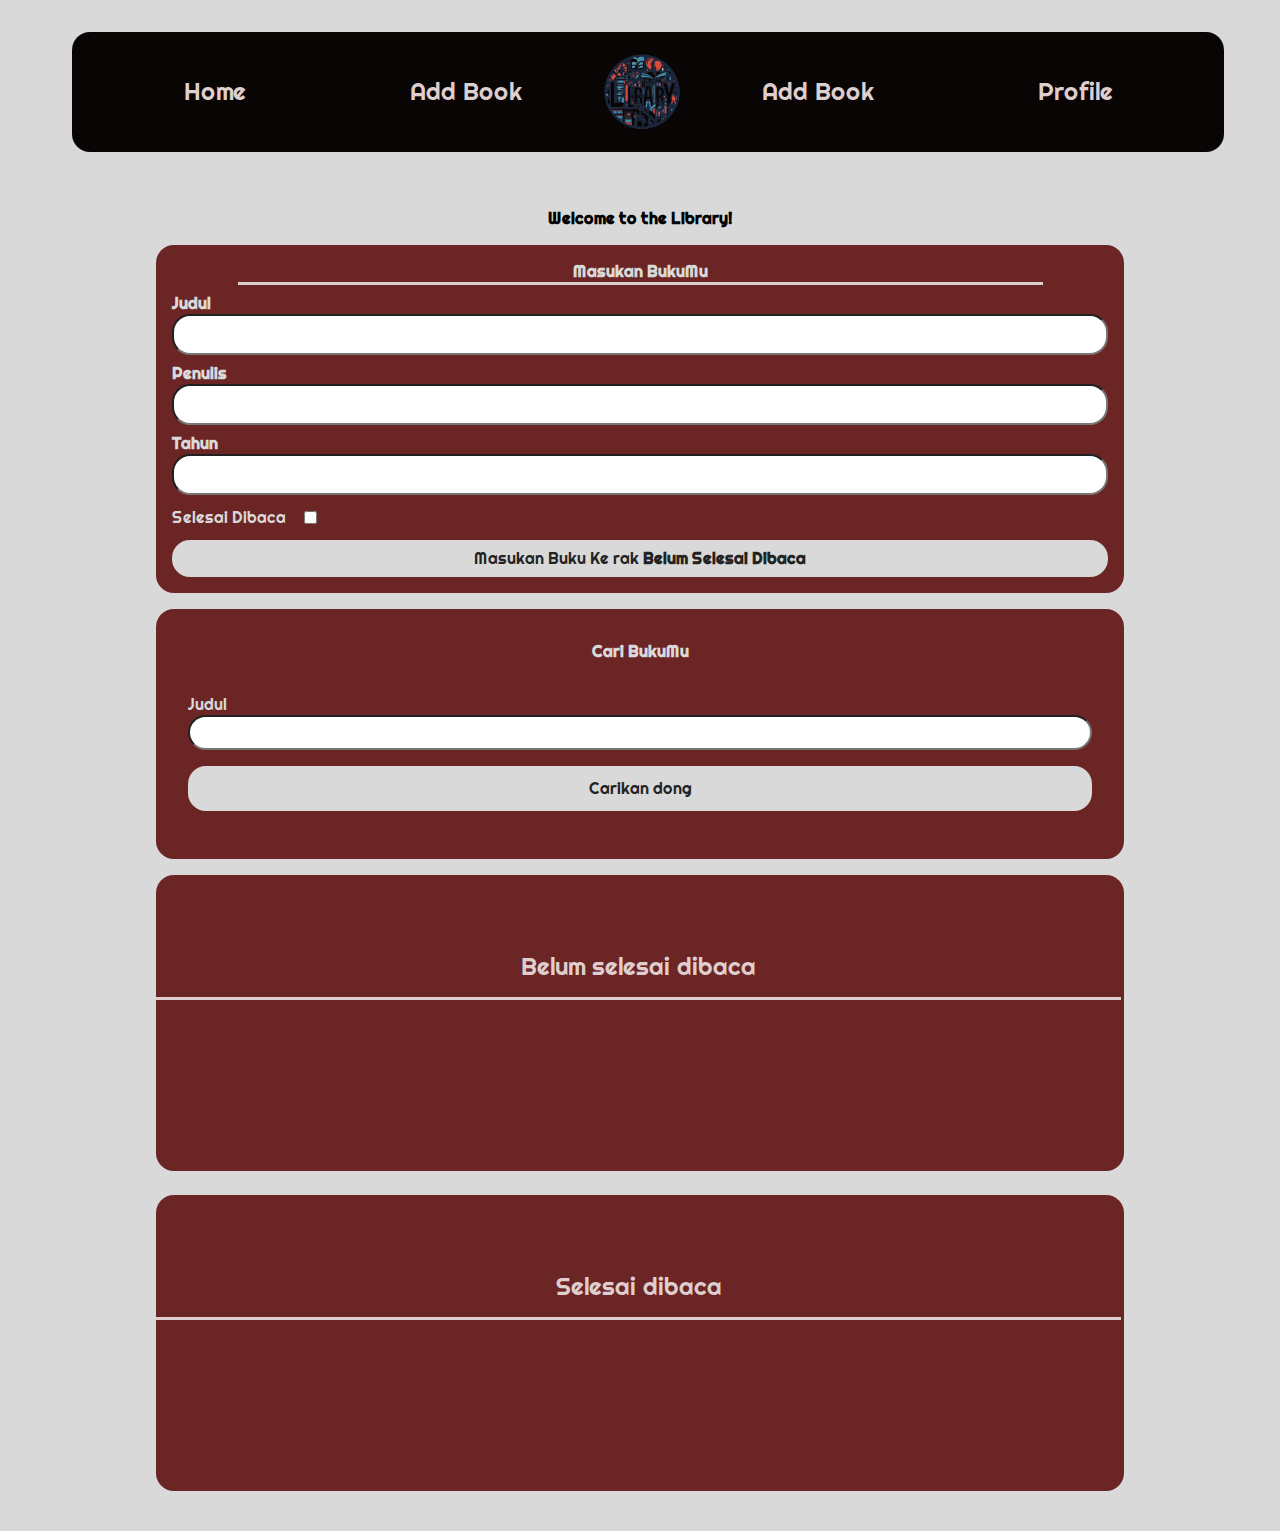
<file: bookshelf/index.html>
<!DOCTYPE html>
<html lang="en">
<head>
    <meta charset="UTF-8">
    <meta name="viewport" content="width=device-width, initial-scale=1.0">
    <title>Library</title>
    <link href='https://unpkg.com/boxicons@2.1.4/css/boxicons.min.css' rel='stylesheet'>
    <link rel="stylesheet" href="assets/css/style.css">
</head>
<body>
    <!-- Nav Header -->
    <header>
        <!-- navbar -->
        <nav>
            <ul>
                <li>Home</li>
                <li>Add Book</li>
            </ul>
            <img src="assets/_abc0de15-30fb-480a-bec6-99eac42022e5-removebg-preview.png" alt="" class="headerImage">
            <ul>
                <li>Add Book</li>
                <li>Profile</li>
            </ul>
        </nav>
    </header>
    <!-- Main -->
    <main>
        <section class="container">
            <h2>Welcome to the Library!</h2>
        </section>
        <!-- input section -->
        <section class="input_section">
            <h2>Masukan BukuMu</h2>
            <form action="" id="inputBook">
                <div class="input">
                    <label for="inputBookTitle">Judul</label>
                    <input type="text" name="" id="inputBookTitle" >
                </div>
                <div class="input">
                    <label for="inputBookAuthor">Penulis</label>
                    <input type="text" name="" id="inputBookAuthor" >
                </div>
                <div class="input">
                    <label for="inputBookYear">Tahun</label>
                    <input type="number" name="" id="inputBookYear" >
                </div>
                <div class="input_inline">
                    <label for="inputBookIsComplete">Selesai Dibaca</label>
                    <input type="checkbox" name="" id="inputBookIsComplete">
                </div>
                <button type="submit" id="bookSubmit">Masukan Buku Ke rak <span>Belum Selesai Dibaca</span></button>
            </form>
        </section>
        <!-- Search Section -->
        <section class="search_section">
            <h2>Cari BukuMu</h2>
            <form action="" id="searchBook">
                <label for="searchBookTitle">Judul</label>
                <input type="text" id="searchBookTitle">
                <button type="submit" id="searchSubmit">Carikan dong</button>
            </form>
        </section>
        <!-- Shelf -->
      <section class="book_shelf">
        <h2>Belum selesai dibaca</h2>

        <div id="incompleteBookshelfList" class="book_list">
               <!-- <article class="book_item"> -->
                 <!-- <h3>Book Title</h3> -->
                 <!-- <p>Penulis: John Doe</p> -->
                 <!-- <p>Tahun: 2002</p> -->
            
                 <!-- <div class="action"> -->
                   <!-- <button class="green">Selesai dibaca</button> -->
                   <!-- <button class="red">Hapus buku</button> -->
             <!--     </div> -->
               <!-- </article> -->
        </div>
      </section>

      <section class="book_shelf">
        <h2>Selesai dibaca</h2>

        <div id="completeBookshelfList" class="book_list">
          <!--      <article class="book_item">-->
          <!--        <h3>Book Title</h3>-->
          <!--        <p>Penulis: John Doe</p>-->
          <!--        <p>Tahun: 2002</p>-->
          <!--        -->
          <!--        <div class="action">-->
          <!--          <button class="green">Belum selesai di Baca</button>-->
          <!--          <button class="red">Hapus buku</button>-->
          <!--        </div>-->
          <!--      </article>-->
        </div>
      </section>
        </div>
    </main>
    <script src="assets/js/main.js"></script>
</body>
</html>
</file>
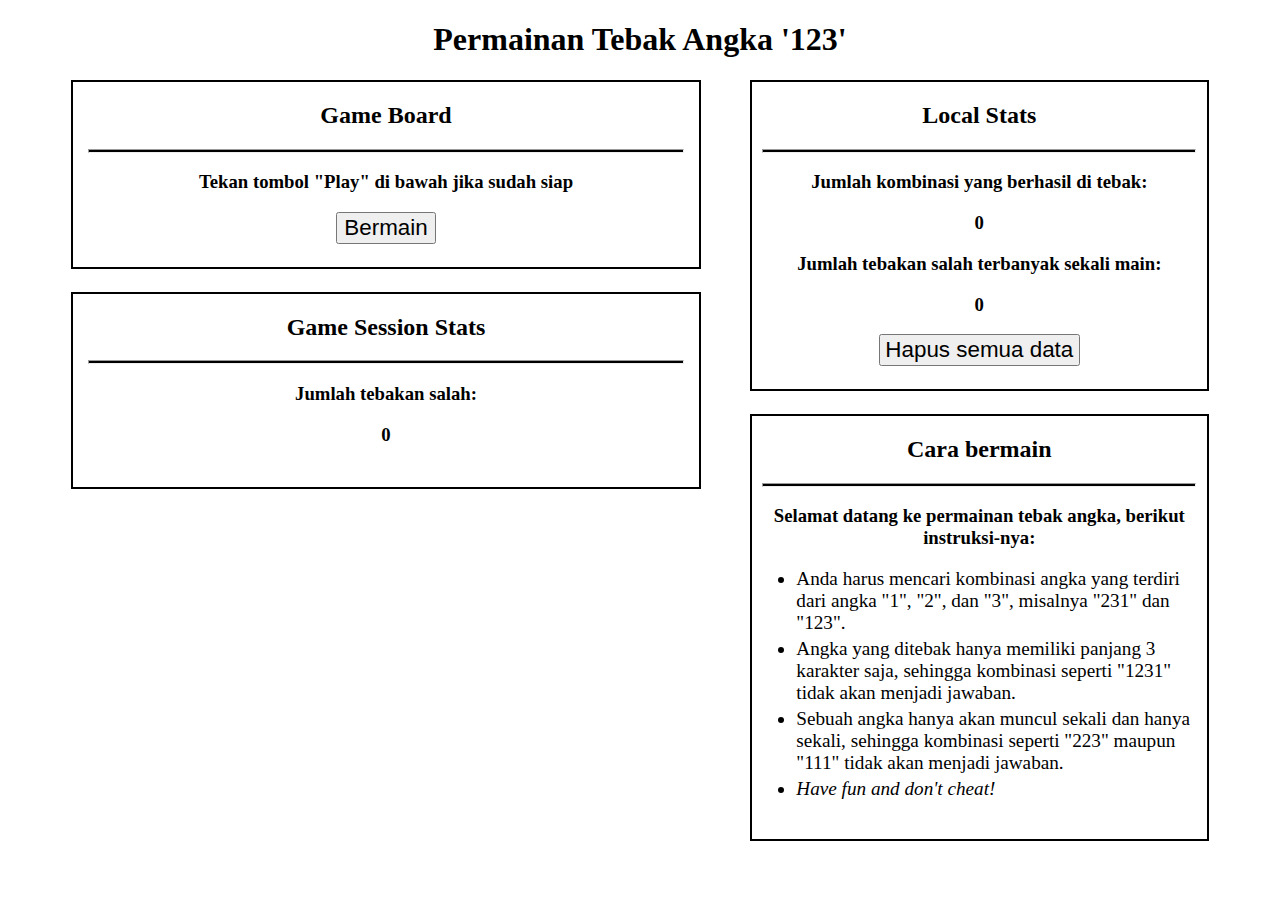
<file: gametebakangka/index.html>
<!DOCTYPE html>
<html>
<head>
  <title>Web Storage Game</title>
  <style>
    hr {
      height: 2px;
      color: black;
      background-color: black;
      width: 95%;
    }
    
    li {
      margin-top: 1%;
      margin-bottom: 1%;
      font-size: 120%;
    }
    
    .contents {
      margin-left: 5%;
      margin-right: 5%;
    }
    
    .child-content {
      border: 2px solid black;
      padding-bottom: 2%;
      margin-bottom: 1%;
    }
    
    .button {
      padding-left: 1%;
      padding-right: 1%;
      font-size: 140%;
    }
    
    .answer-button {
      margin-left: 2%;
      margin-right: 2%;
      padding: 2%;
      font-size: 140%;
      width: 12%;
    }
    
    #total-stats {
      float: right;
      width: 40%;
      height: 50%;
    }
    
    #gameboard {
      float: left;
      width: 55%;
      height: 40%;
    }
    
    #session-stats {
      float: left;
      margin-top: 1%;
      width: 55%;
    }
    
    #instructions {
      float: right;
      margin-top: 1%;
      width: 40%;
    }
    
    #instructions-list {
      margin-left: 1%;
      margin-right: 1%;
    }
  </style>
</head>
<body>
<h1 align="center">Permainan Tebak Angka '123'</h1>
<div class="contents">
  <div class="child-content" id="total-stats" align="center">
    <h2>Local Stats</h2>
    <hr>
    <div id="all-local-stats">
      <div class="local-stat-item">
        <h3>Jumlah kombinasi yang berhasil di tebak:</h3>
        <h3 id="local-total-victory-field"></h3>
      </div>
      <div class="local-stat-item">
        <h3>Jumlah tebakan salah terbanyak sekali main:</h3>
        <h3 id="local-maximum-attempt-field"></h3>
      </div>
      <button class="button" id="destroy-data-button">Hapus semua data</button>
    </div>
  </div>
  
  <div class="child-content" id="gameboard" align="center">
    <h2>Game Board</h2>
    <hr>
    <div id="before-game-display">
      <h3>Tekan tombol "Play" di bawah jika sudah siap</h3>
      <button class="button" id="play-button">Bermain</button>
    </div>
    <div id="during-game-display" hidden>
      <h3>Silahkan menebak angka!</h3>
      <h3>Jawaban Anda:</h3>
      <h1>"<u><span id="session-user-answer-field"></span></u>"</h1>
      <button class="answer-button" id="answer-1-button">1</button>
      <button class="answer-button" id="answer-2-button">2</button>
      <button class="answer-button" id="answer-3-button">3</button>
      <h3>"<span id="session-user-wrong-answer-field"></span>" bukanlah jawabannya...</h3><br><br>
    </div>
    <div id="after-game-display" hidden>
      <h3>Selamat tebakan Anda benar!</h3>
      <h3>Jawabannya adalah: </h3>
      <h1>"<span id="session-true-answer-field"></span>"</h1>
      <h3><i></i>Refresh halaman ini untuk mencoba lagi</h3>
    </div>
  </div>
  
  <div class="child-content" id="session-stats" align="center">
    <h2>Game Session Stats</h2>
    <hr>
    <div id="all-session-stats">
      <div class="session-stat-item">
        <h3>Jumlah tebakan salah:</h3>
        <h3 id="session-user-attempts-amount-field"></h3>
      </div>
    </div>
  </div>
  
  <div class="child-content" id="instructions">
    <h2 align="center">Cara bermain</h2>
    <hr>
    <h3 align="center">Selamat datang ke permainan tebak angka, berikut instruksi-nya:</h3>
    <ul id="instructions-list" align="left">
      <li>Anda harus mencari kombinasi angka yang terdiri dari angka "1", "2", dan "3",
        misalnya "231" dan "123".
      </li>
      <li>Angka yang ditebak hanya memiliki panjang 3 karakter saja,
        sehingga kombinasi seperti "1231" tidak akan menjadi jawaban.
      </li>
      <li>Sebuah angka hanya akan muncul sekali dan hanya sekali,
        sehingga kombinasi seperti "223" maupun "111" tidak akan menjadi jawaban.
      </li>
      <li><i>Have fun and don't cheat!</i></li>
    </ul>
  </div>
</div>
<script>
  //inisialiasi variabel untuk menampung elemen dokumen
  const localTotalVictoryField = document.getElementById('local-total-victory-field');
  const localMaximumAttemptField = document.getElementById('local-maximum-attempt-field');
  const destroyDataButton = document.getElementById('destroy-data-button');
  const playButton = document.getElementById('play-button');
  const beforeGameDisplay = document.getElementById('before-game-display');
  const duringGameDisplay = document.getElementById('during-game-display');
  const afterGameDisplay = document.getElementById('after-game-display');
  const answerButton1 = document.getElementById('answer-1-button');
  const answerButton2 = document.getElementById('answer-2-button');
  const answerButton3 = document.getElementById('answer-3-button');
  const sessionUserAnswerField = document.getElementById('session-user-answer-field');
  const sessionUserWrongAnswerField = document.getElementById('session-user-wrong-answer-field');
  const sessionTrueAnswerField = document.getElementById('session-true-answer-field');
  const sessionUserAttemptsField = document.getElementById('session-user-attempts-amount-field');
  
  //inisialisasi fungsi untuk menghasilkan jawaban permainan
  function getAnswer() {
    let answer = '123'.split('');
    for (let i = 0; i < answer.length; i++) {
      let j = Math.floor(Math.random() * (i + 1));
      let tmp = answer[i];
      answer[i] = answer[j];
      answer[j] = tmp;
    }
    return answer.join('');
  }
  
  //inisialiasi key untuk session storage
  const sessionAnswerKey = 'SESSION_ANSWER';
  const sessionUserAttemptsKey = 'SESSION_USER_ATTEMPTS';
  
  //inisialisasi key untuk local storage
  const localTotalVictoryKey = 'LOCAL_TOTAL_VICTORIES_PLAYED';
  const localMaximumAttemptsKey = 'LOCAL_MAXIMUM_ATTEMPTS';
  
  window.addEventListener("load", function () {
    if (typeof (Storage) !== "undefined") {
      // inisiliasi semua item web storage yang kita akan gunakan jika belum ada
      if (sessionStorage.getItem(sessionAnswerKey) === null) {
        sessionStorage.setItem(sessionAnswerKey, '');
      }
      if (sessionStorage.getItem(sessionUserAttemptsKey) === null) {
        sessionStorage.setItem(sessionUserAttemptsKey, 0);
      }
      if (localStorage.getItem(localTotalVictoryKey) === null) {
        localStorage.setItem(localTotalVictoryKey, 0);
      }
      if (localStorage.getItem(localMaximumAttemptsKey) === null) {
        localStorage.setItem(localMaximumAttemptsKey, 0);
      }
    } else {
      alert('Browser yang Anda gunakan tidak mendukung Web Storage');
    }
    // inisialiasi semua nilai field pada dokumen yang menggunakan nilai dari web storage
    sessionUserAttemptsField.innerText = sessionStorage.getItem(sessionUserAttemptsKey);
    localTotalVictoryField.innerText = localStorage.getItem(localTotalVictoryKey);
    localMaximumAttemptField.innerText = localStorage.getItem(localMaximumAttemptsKey);
  });
  
  playButton.addEventListener('click', function () {
    sessionStorage.setItem(sessionAnswerKey, getAnswer());
    beforeGameDisplay.setAttribute('hidden', true);
    duringGameDisplay.removeAttribute('hidden');
  });
  
  answerButton1.addEventListener('click', function () {
    sessionUserAnswerField.innerText += '1';
    if (sessionUserAnswerField.innerText.length == 3) {
      checkAnswer(sessionUserAnswerField.innerText);
    }
  });
  
  answerButton2.addEventListener('click', function () {
    sessionUserAnswerField.innerText += '2';
    if (sessionUserAnswerField.innerText.length == 3) {
      checkAnswer(sessionUserAnswerField.innerText);
    }
  });
  
  answerButton3.addEventListener('click', function () {
    sessionUserAnswerField.innerText += '3';
    if (sessionUserAnswerField.innerText.length == 3) {
      checkAnswer(sessionUserAnswerField.innerText);
    }
  });
  
  function checkAnswer(userGuess) {
    const answer = sessionStorage.getItem(sessionAnswerKey);
    if (userGuess == answer) {
      duringGameDisplay.setAttribute('hidden', true);
      afterGameDisplay.removeAttribute('hidden');
      sessionTrueAnswerField.innerText = answer;
      updateScore();
    } else {
      const previousAttemptAmount = parseInt(sessionStorage.getItem(sessionUserAttemptsKey));
      sessionStorage.setItem(sessionUserAttemptsKey, previousAttemptAmount + 1);
      sessionUserAttemptsField.innerText = sessionStorage.getItem(sessionUserAttemptsKey);
      sessionUserAnswerField.innerText = '';
      sessionUserWrongAnswerField.innerText = userGuess;
    }
  }
  
  function updateScore() {
    const sessionAttemptsValue = parseInt(sessionStorage.getItem(sessionUserAttemptsKey));
    const localAttemptsValue = parseInt(localStorage.getItem(localMaximumAttemptsKey));
    if (sessionAttemptsValue > localAttemptsValue) {
      localStorage.setItem(localMaximumAttemptsKey, sessionAttemptsValue);
      localMaximumAttemptField.innerText = sessionAttemptsValue;
    }
    const previousTotalVictoryAmount = parseInt(localStorage.getItem(localTotalVictoryKey));
    localStorage.setItem(localTotalVictoryKey, previousTotalVictoryAmount + 1);
    localTotalVictoryField.innerText = localStorage.getItem(localTotalVictoryKey);
  }
  
  window.addEventListener('beforeunload', function () {
    sessionUserAnswerField.innerText = '';
    sessionUserWrongAnswerField.innerText = '';
    sessionStorage.setItem(sessionUserAttemptsKey, 0);
    sessionUserAttemptsField.innerText = sessionStorage.getItem(sessionUserAttemptsKey);
  });
  
  destroyDataButton.addEventListener('click', function () {
    sessionStorage.removeItem(sessionAnswerKey);
    sessionStorage.removeItem(sessionUserAttemptsKey);
    localStorage.removeItem(localTotalVictoryKey);
    localStorage.removeItem(localMaximumAttemptsKey);
    alert('Mohon me-refresh halaman ini kembali');
  });
</script>
</body>
</html>
</file>
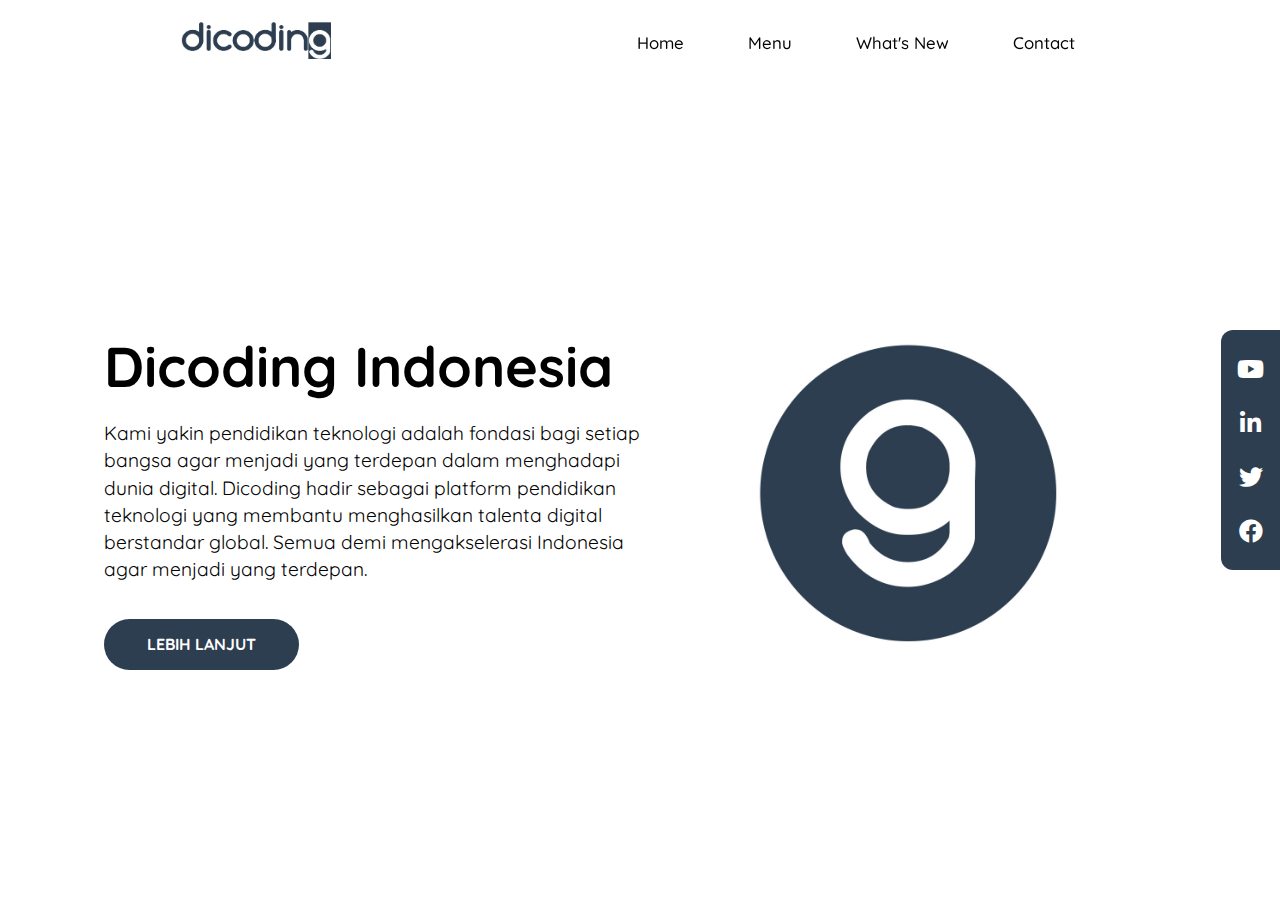
<file: projectAkhirPendalamanHtmlCss/index.html>
<!DOCTYPE html>
<html lang="en">
<head>
    <meta charset="UTF-8">
    <meta name="viewport" content="width=device-width, initial-scale=1.0">
    <title>Dicoding Page</title>
    <link rel="stylesheet" href="css/app.css">
     <!-- Font Awesome 5.15.4 -->
  <link rel="stylesheet" href="https://cdnjs.cloudflare.com/ajax/libs/font-awesome/5.15.4/css/all.min.css" integrity="sha512-1ycn6IcaQQ40/MKBW2W4Rhis/DbILU74C1vSrLJxCq57o941Ym01SwNsOMqvEBFlcgUa6xLiPY/NS5R+E6ztJQ==" crossorigin="anonymous" referrerpolicy="no-referrer"/>
</head>
<body>
    <header class="navbar-container">
        <div class="logo">
            <img src="img/dicoding-header-logo.png" alt="">
        </div>
        <nav class="nav-link">
            <ul>
                <li><a href="#">Home</a></li>
                <li><a href="#">Menu</a></li>
                <li><a href="#">What's New</a></li>
                <li><a href="#">Contact</a></li>
            </ul>
        </nav>
    </header>
    <!-- Main Content -->
    <main>
        <div class="content">
            <div class="content-desc">
                <h1 class="title">Dicoding Indonesia</h1>
                <p>Kami yakin pendidikan teknologi adalah fondasi bagi setiap bangsa agar menjadi yang terdepan dalam menghadapi dunia digital. Dicoding hadir sebagai platform pendidikan teknologi yang membantu menghasilkan talenta digital berstandar global. Semua demi mengakselerasi Indonesia agar menjadi yang terdepan.</p>
                <button>Lebih lanjut</button>
            </div>
            <div class="content-img">
                <img src="img/circle-g.jpg" alt="">
            </div>
        </div>
        <!-- sidebar sosmed -->
        <aside>
            <div class="social-media">
                <ul class>
                    <li><a href="#"><i class="fab fa-youtube"></i></a></li>
                    <li><a href="#"><i class="fab fa-linkedin-in"></i></a></li>
                    <li><a href="#"><i class="fab fa-twitter"></i></a></li>
                    <li><a href="#"><i class="fab fa-facebook"></i></a></li>
                </ul>
            </div>
        </aside>
    </main>
</body>
</html>
</file>
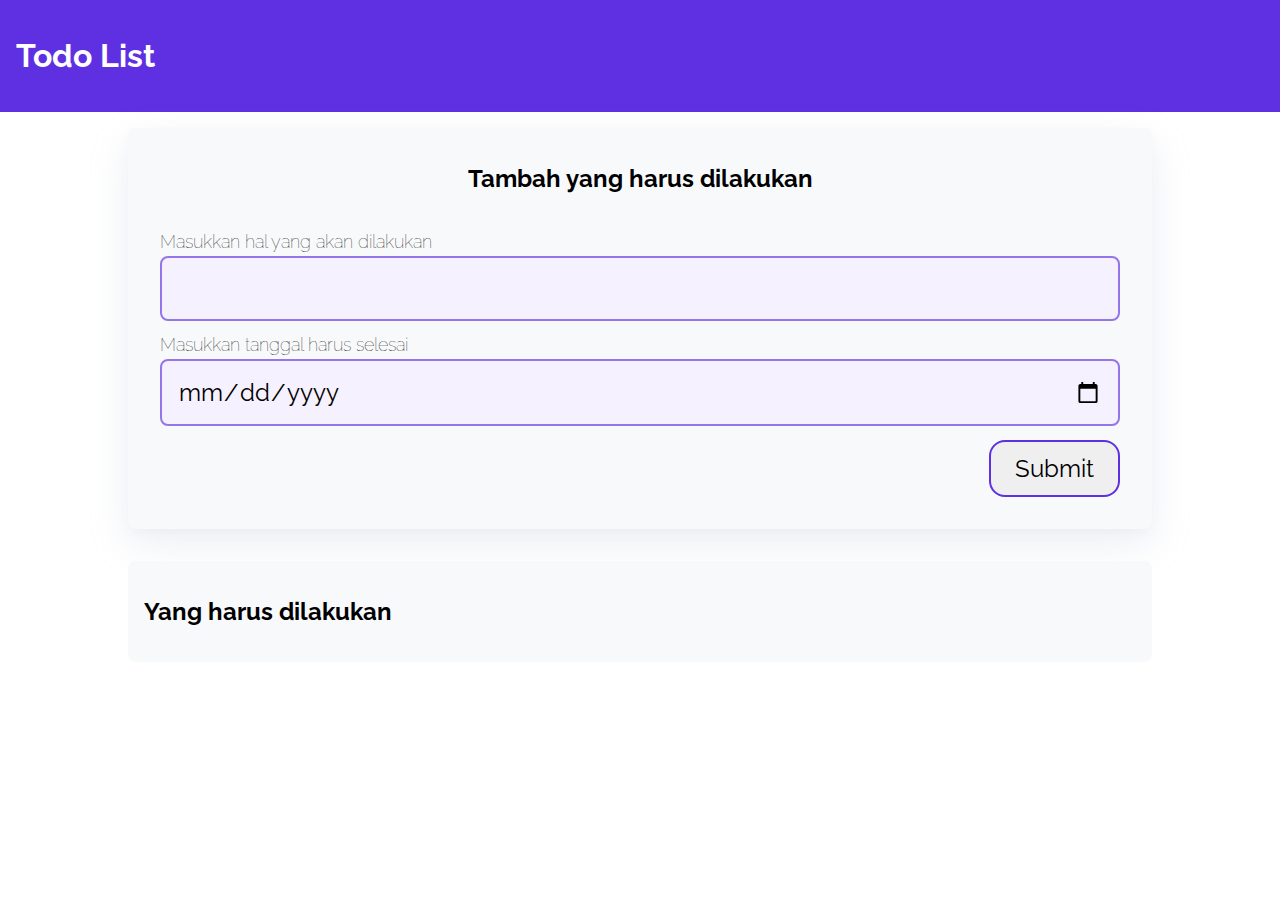
<file: todoapps/index.html>
<!DOCTYPE html>
<html lang="en">
<head>
  <meta charset="UTF-8">
  <meta http-equiv="X-UA-Compatible" content="IE=edge">
  <meta name="viewport" content="width=device-width, initial-scale=1.0">
  <title>Todo Apps</title>
  <link rel="stylesheet" href="css/style.css">
</head>

<body>
<header>
  <h1>Todo List</h1>
</header>

<div class="wrapper">
  <div class="container bg-white shadow" id="add-todo">
    <h2 class="container-header text-center">Tambah yang harus dilakukan</h2>
    <form class="form" action="#" id="form">
      <div class="form-group form-title">
        <label for="title">Masukkan hal yang akan dilakukan</label>
        <input type="text" id="title" name="title" required>
      </div>
      <div class="form-group form-title">
        <label for="date">Masukkan tanggal harus selesai</label>
        <input type="date" id="date" name="date" required>
      </div>
      <input type="submit" value="Submit" name="Submit" class="btn-submit">
    </form>
  </div>
  <div class="container">
    <h2 class="container-header">Yang harus dilakukan</h2>
        <div class="list-item" id="todos">
      </div>
  </div>
</div>
  <script src="js/script.js" type="text/javascript"></script>
</body>
</html>
</file>
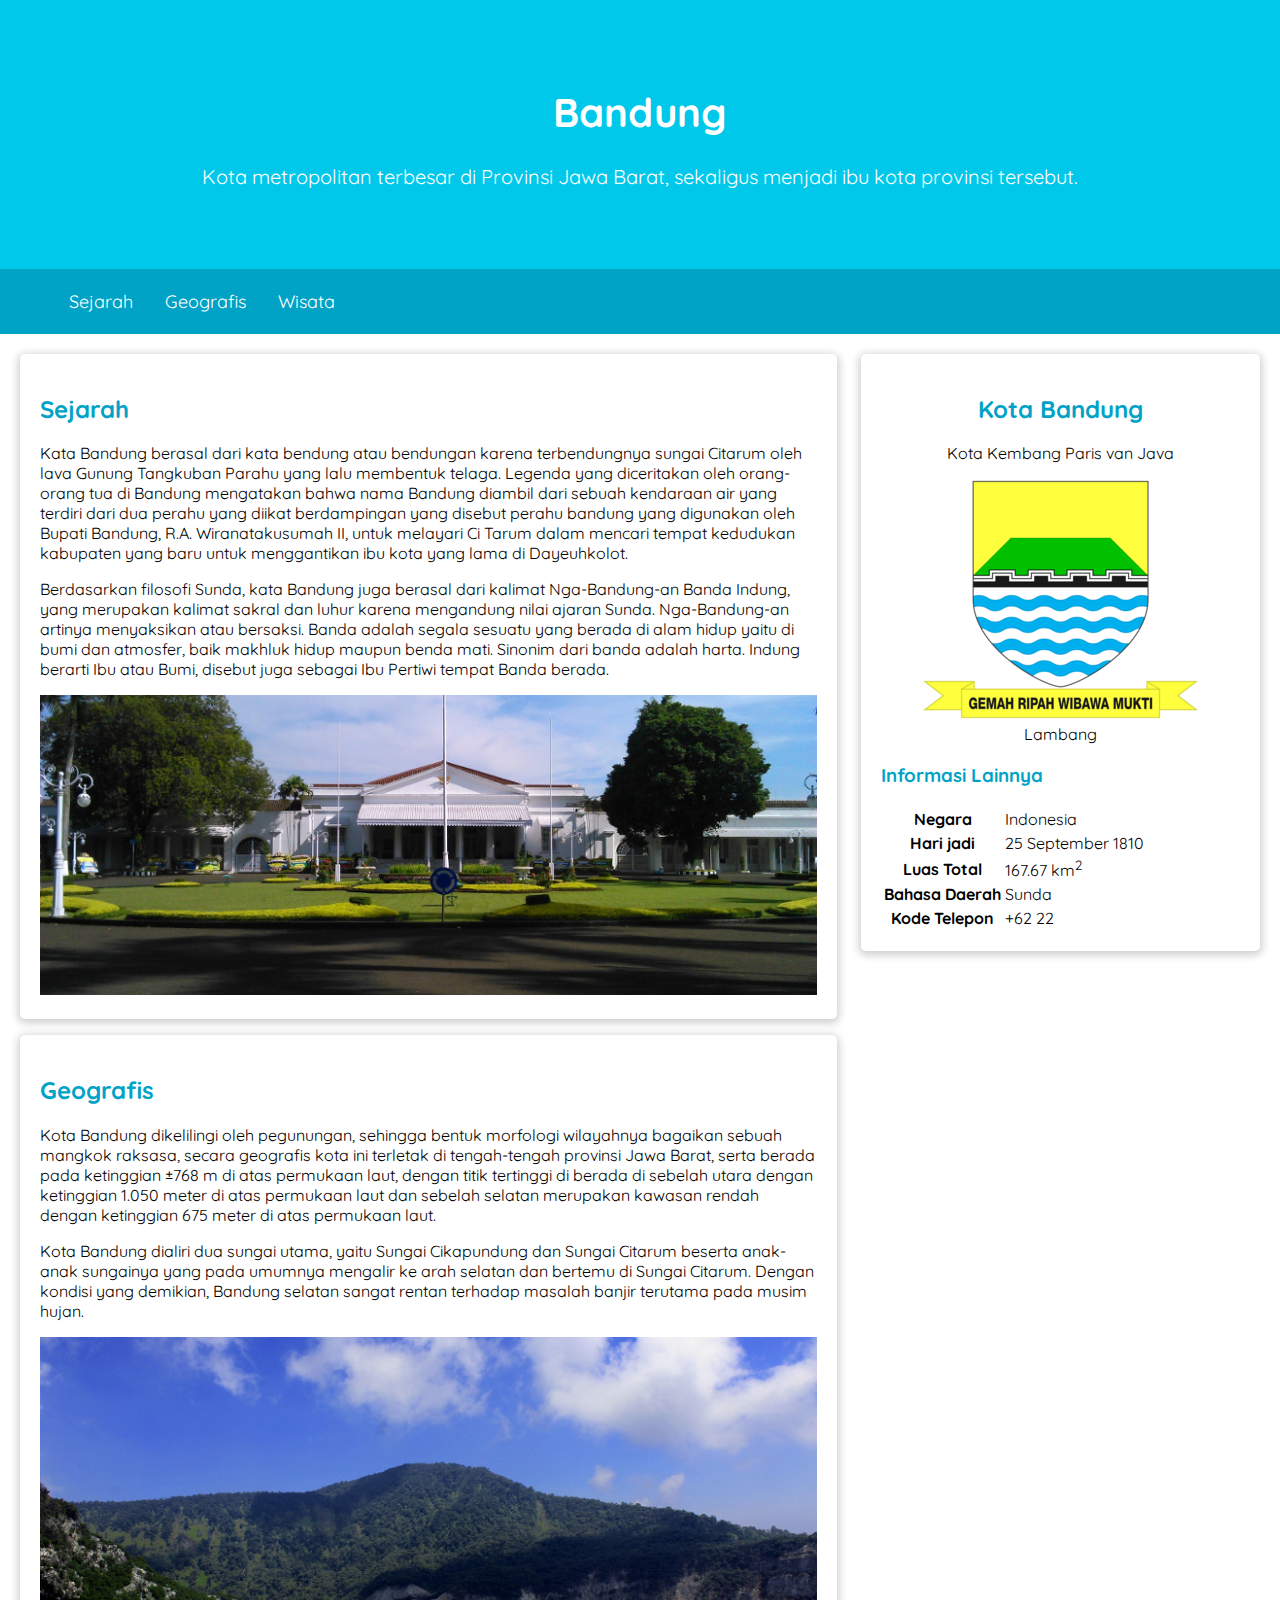
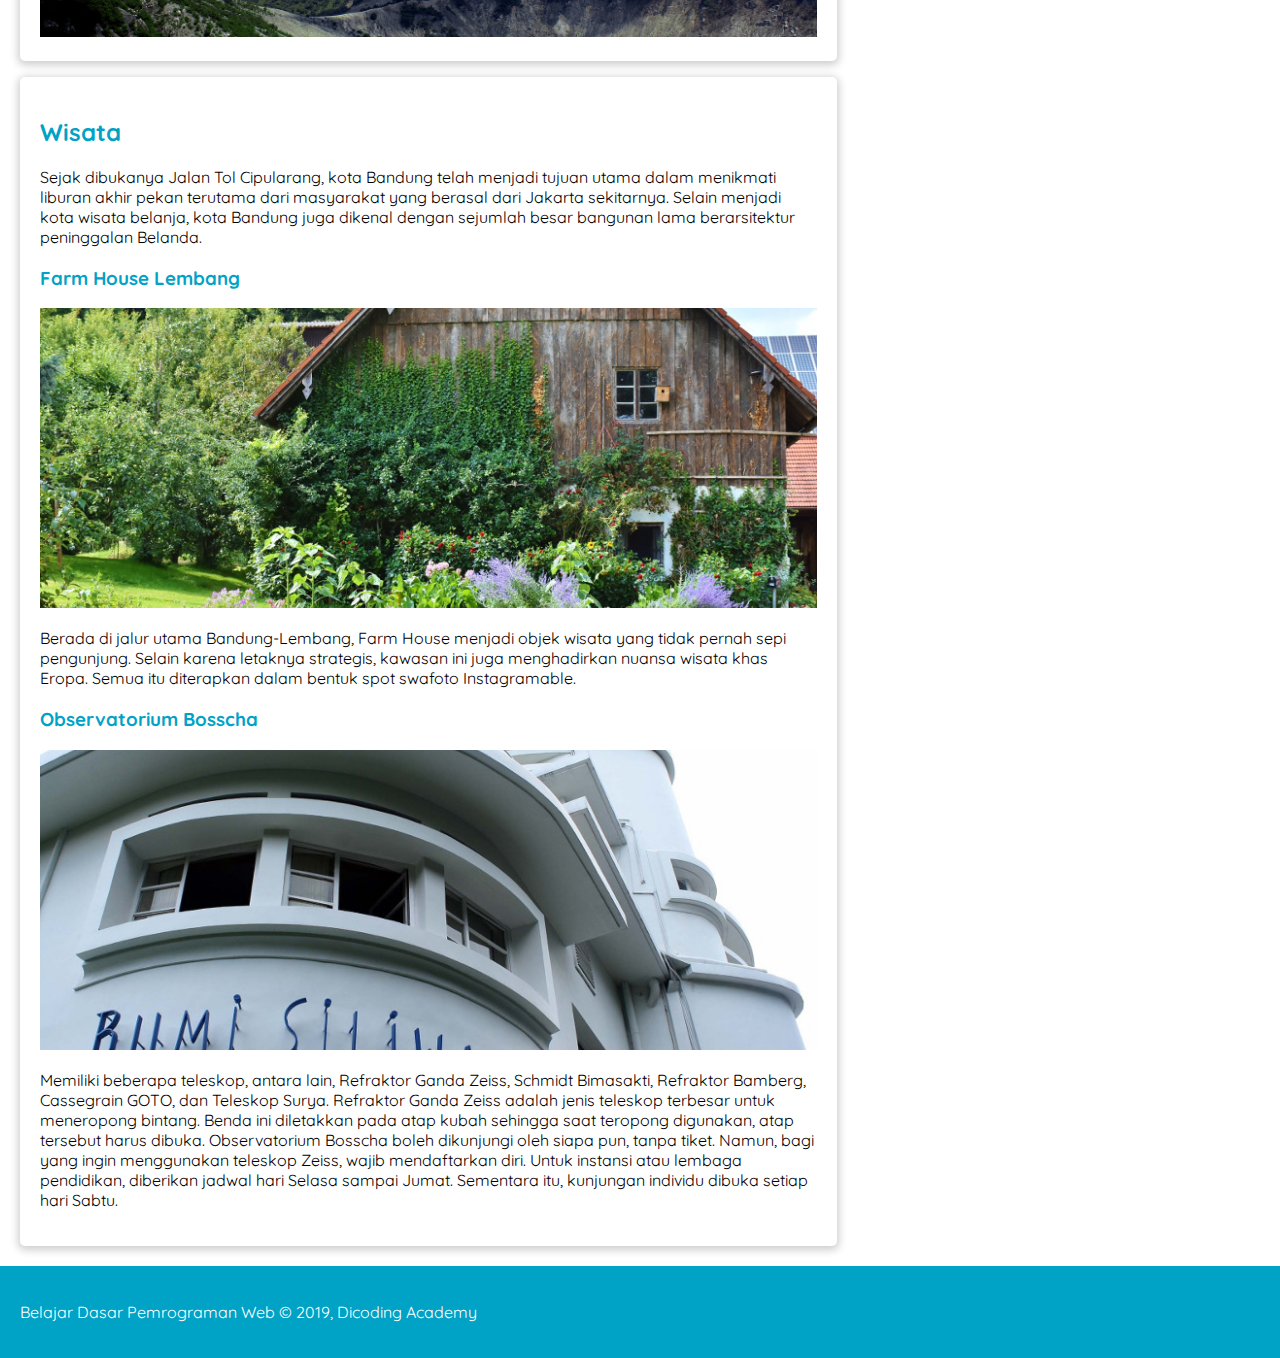
<file: BelajarDasarPemrogramanWeb-50x-halaman-profil-bandung-media-query/halaman-profil-bandung/index.html>
<!DOCTYPE html>
<html lang="en">
  <head>
    <meta charset="UTF-8" />
    <meta http-equiv="X-UA-Compatible" content="IE=edge" />
    <meta name="viewport" content="width=device-width, initial-scale=1.0" />
    <title>Halaman Profil Bandung</title>

    <link rel="stylesheet" href="assets/styles/style.css" />
  </head>
  <body>
    <header>
      <div class="jumbotron">
        <h1>Bandung</h1>
        <p>
          Kota metropolitan terbesar di Provinsi Jawa Barat, sekaligus menjadi ibu kota provinsi
          tersebut.
        </p>
      </div>

      <nav>
        <ul>
          <li><a href="#sejarah">Sejarah</a></li>
          <li><a href="#geografis">Geografis</a></li>
          <li><a href="#wisata">Wisata</a></li>
        </ul>
      </nav>
    </header>

    <main>
      <div id="content">
        <article class="card" id="sejarah">
          <h2>Sejarah</h2>
          <p>
            Kata Bandung berasal dari kata bendung atau bendungan karena terbendungnya sungai
            Citarum oleh lava Gunung Tangkuban Parahu yang lalu membentuk telaga. Legenda yang
            diceritakan oleh orang-orang tua di Bandung mengatakan bahwa nama Bandung diambil dari
            sebuah kendaraan air yang terdiri dari dua perahu yang diikat berdampingan yang disebut
            perahu bandung yang digunakan oleh Bupati Bandung, R.A. Wiranatakusumah II, untuk
            melayari Ci Tarum dalam mencari tempat kedudukan kabupaten yang baru untuk menggantikan
            ibu kota yang lama di Dayeuhkolot.
          </p>

          <p>
            Berdasarkan filosofi Sunda, kata Bandung juga berasal dari kalimat Nga-Bandung-an Banda
            Indung, yang merupakan kalimat sakral dan luhur karena mengandung nilai ajaran Sunda.
            Nga-Bandung-an artinya menyaksikan atau bersaksi. Banda adalah segala sesuatu yang
            berada di alam hidup yaitu di bumi dan atmosfer, baik makhluk hidup maupun benda mati.
            Sinonim dari banda adalah harta. Indung berarti Ibu atau Bumi, disebut juga sebagai Ibu
            Pertiwi tempat Banda berada.
          </p>
          <img class="featured-image" src="assets/image/history.jpg" alt="sejarah" />
        </article>

        <article class="card" id="geografis">
          <h2>Geografis</h2>
          <p>
            Kota Bandung dikelilingi oleh pegunungan, sehingga bentuk morfologi wilayahnya bagaikan
            sebuah mangkok raksasa, secara geografis kota ini terletak di tengah-tengah provinsi
            Jawa Barat, serta berada pada ketinggian ±768 m di atas permukaan laut, dengan titik
            tertinggi di berada di sebelah utara dengan ketinggian 1.050 meter di atas permukaan
            laut dan sebelah selatan merupakan kawasan rendah dengan ketinggian 675 meter di atas
            permukaan laut.
          </p>

          <p>
            Kota Bandung dialiri dua sungai utama, yaitu Sungai Cikapundung dan Sungai Citarum
            beserta anak-anak sungainya yang pada umumnya mengalir ke arah selatan dan bertemu di
            Sungai Citarum. Dengan kondisi yang demikian, Bandung selatan sangat rentan terhadap
            masalah banjir terutama pada musim hujan.
          </p>
          <img class="featured-image" src="assets/image/geografis.jpg" alt="geografis" />
        </article>

        <article class="card" id="wisata">
          <h2>Wisata</h2>
          <p>
            Sejak dibukanya Jalan Tol Cipularang, kota Bandung telah menjadi tujuan utama dalam
            menikmati liburan akhir pekan terutama dari masyarakat yang berasal dari Jakarta
            sekitarnya. Selain menjadi kota wisata belanja, kota Bandung juga dikenal dengan
            sejumlah besar bangunan lama berarsitektur peninggalan Belanda.
          </p>

          <section>
            <h3>Farm House Lembang</h3>
            <img class="featured-image" src="assets/image/farm-house.jpg" alt="farm house" />
            <p>
              Berada di jalur utama Bandung-Lembang, Farm House menjadi objek wisata yang tidak
              pernah sepi pengunjung. Selain karena letaknya strategis, kawasan ini juga
              menghadirkan nuansa wisata khas Eropa. Semua itu diterapkan dalam bentuk spot swafoto
              Instagramable.
            </p>
          </section>

          <section>
            <h3>Observatorium Bosscha</h3>
            <img class="featured-image" src="assets/image/bosscha.jpg" alt="bosscha" />
            <p>
              Memiliki beberapa teleskop, antara lain, Refraktor Ganda Zeiss, Schmidt Bimasakti,
              Refraktor Bamberg, Cassegrain GOTO, dan Teleskop Surya. Refraktor Ganda Zeiss adalah
              jenis teleskop terbesar untuk meneropong bintang. Benda ini diletakkan pada atap kubah
              sehingga saat teropong digunakan, atap tersebut harus dibuka. Observatorium Bosscha
              boleh dikunjungi oleh siapa pun, tanpa tiket. Namun, bagi yang ingin menggunakan
              teleskop Zeiss, wajib mendaftarkan diri. Untuk instansi atau lembaga pendidikan,
              diberikan jadwal hari Selasa sampai Jumat. Sementara itu, kunjungan individu dibuka
              setiap hari Sabtu.
            </p>
          </section>
        </article>
      </div>

      <aside>
        <article class="card profile">
          <header>
            <h2>Kota Bandung</h2>
            <p>Kota Kembang Paris van Java</p>
            <figure>
              <img src="assets/image/bandung-badge.png" alt="Bandung Badge" />
              <figcaption>Lambang</figcaption>
            </figure>
          </header>
          <section>
            <h3>Informasi Lainnya</h3>
            <table>
              <tr>
                <th>Negara</th>
                <td>Indonesia</td>
              </tr>
              <tr>
                <th>Hari jadi</th>
                <td>25 September 1810</td>
              </tr>
              <tr>
                <th>Luas Total</th>
                <td>167.67 km<sup>2</sup></td>
              </tr>
              <tr>
                <th>Bahasa Daerah</th>
                <td>Sunda</td>
              </tr>
              <tr>
                <th>Kode Telepon</th>
                <td>+62 22</td>
              </tr>
            </table>
          </section>
        </article>
      </aside>
      
    </main>

    <footer>
      <p>Belajar Dasar Pemrograman Web &#169; 2019, Dicoding Academy</p>
    </footer>
  </body>
</html>
</file>
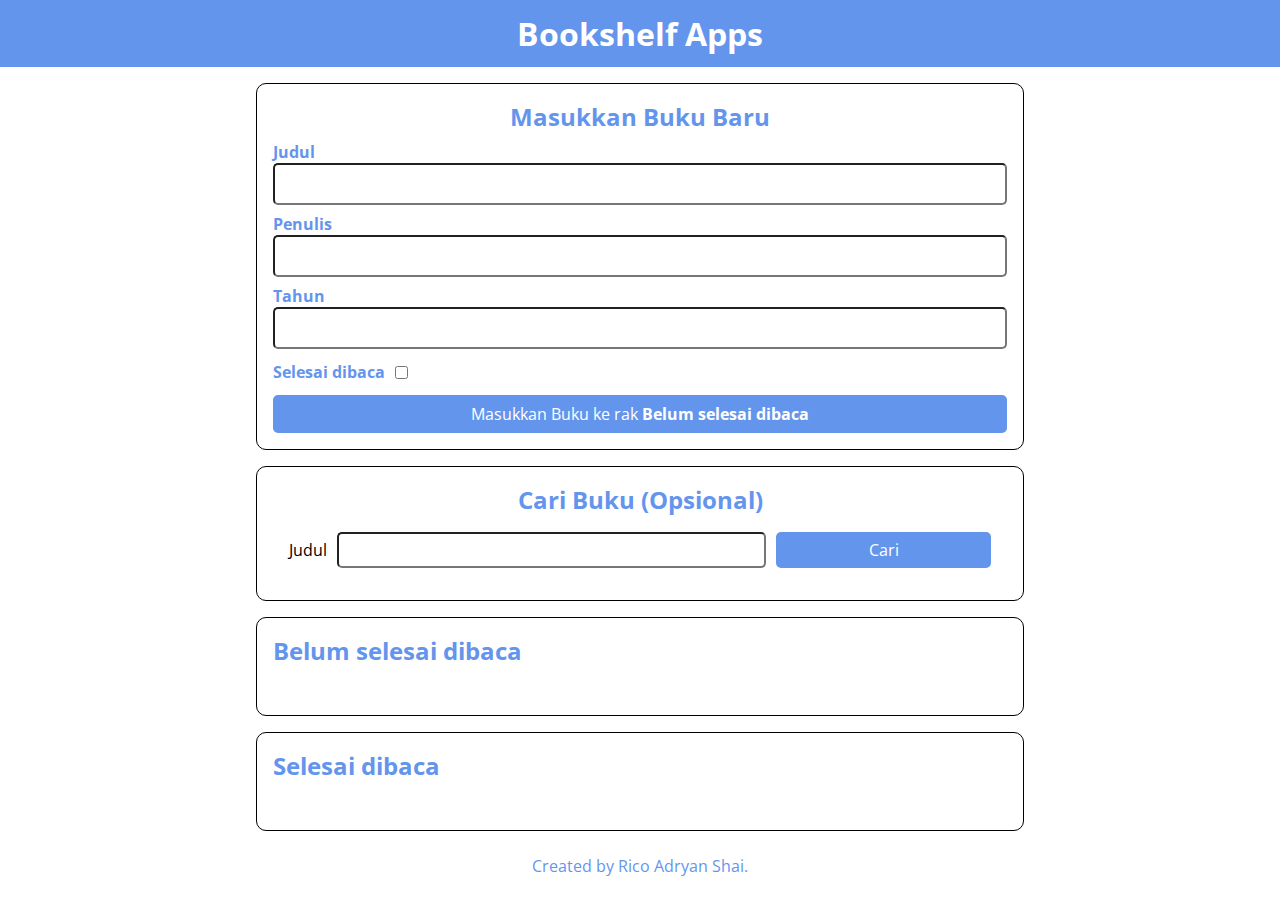
<file: contoh/bookshelf-apps/index.html>
<!DOCTYPE html>
<html lang="en">
  <head>
    <meta charset="UTF-8" />
    <meta
      name="viewport"
      content="width=device-width, user-scalable=no, initial-scale=1.0, maximum-scale=1.0, minimum-scale=1.0"
    />
    <meta http-equiv="X-UA-Compatible" content="ie=edge" />
    <title>Bookshelf Apps</title>
    <link rel="preconnect" href="https://fonts.gstatic.com" />
    <link
      href="https://fonts.googleapis.com/css2?family=Open+Sans:wght@300;400;600;700;800&display=swap"
      rel="stylesheet"
    />
    <link rel="stylesheet" href="style.css" />
  </head>
  <body>
    <header class="head_bar">
      <h1 class="head_bar__title">Bookshelf Apps</h1>
    </header>
    <main>
      <section class="input_section">
        <h2>Masukkan Buku Baru</h2>
        <form id="inputBook">
          <div class="input">
            <label for="inputBookTitle">Judul</label>
            <input id="inputBookTitle" type="text" required />
          </div>
          <div class="input">
            <label for="inputBookAuthor">Penulis</label>
            <input id="inputBookAuthor" type="text" required />
          </div>
          <div class="input">
            <label for="inputBookYear">Tahun</label>
            <input id="inputBookYear" type="number" required />
          </div>
          <div class="input_inline">
            <label for="inputBookIsComplete">Selesai dibaca</label>
            <input id="inputBookIsComplete" type="checkbox" />
          </div>
          <button id="bookSubmit" type="submit">
            Masukkan Buku ke rak <span>Belum selesai dibaca</span>
          </button>
        </form>
      </section>

      <section class="search_section">
        <h2>Cari Buku (Opsional)</h2>
        <form id="searchBook">
          <label for="searchBookTitle">Judul</label>
          <input id="searchBookTitle" type="text" />
          <button id="searchSubmit" type="submit">Cari</button>
        </form>
      </section>

      <section class="book_shelf">
        <h2>Belum selesai dibaca</h2>

        <div id="incompleteBookshelfList" class="book_list">
          <!--      <article class="book_item">-->
          <!--        <h3>Book Title</h3>-->
          <!--        <p>Penulis: John Doe</p>-->
          <!--        <p>Tahun: 2002</p>-->
          <!--    -->
          <!--        <div class="action">-->
          <!--          <button class="green">Selesai dibaca</button>-->
          <!--          <button class="red">Hapus buku</button>-->
          <!--        </div>-->
          <!--      </article>-->
        </div>
      </section>

      <section class="book_shelf">
        <h2>Selesai dibaca</h2>

        <div id="completeBookshelfList" class="book_list">
          <!--      <article class="book_item">-->
          <!--        <h3>Book Title</h3>-->
          <!--        <p>Penulis: John Doe</p>-->
          <!--        <p>Tahun: 2002</p>-->
          <!--        -->
          <!--        <div class="action">-->
          <!--          <button class="green">Belum selesai di Baca</button>-->
          <!--          <button class="red">Hapus buku</button>-->
          <!--        </div>-->
          <!--      </article>-->
        </div>
      </section>
    </main>

    <footer><p>Created by Rico Adryan Shai.</p></footer>

    <script src="main.js"></script>
  </body>
</html>
</file>
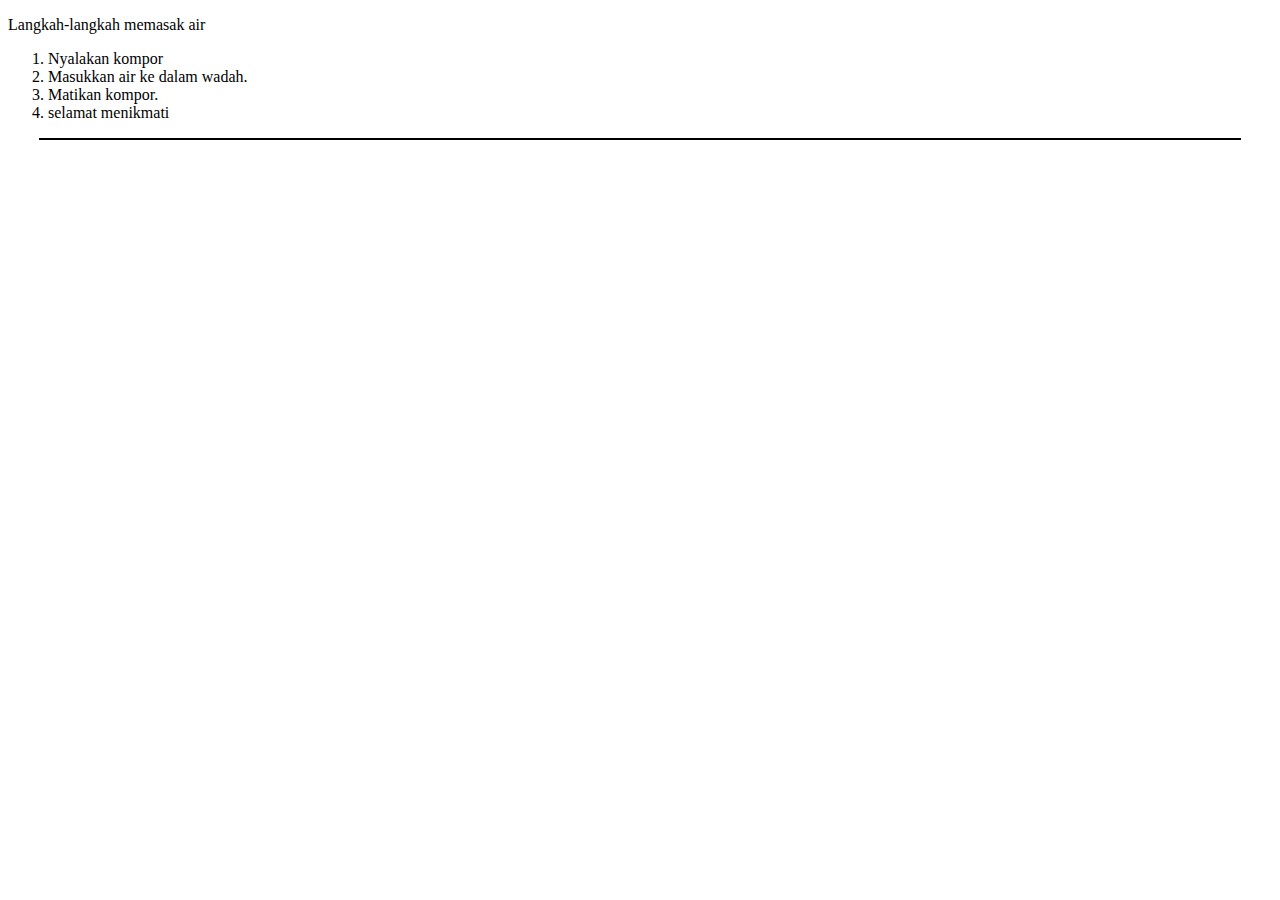
<file: frontend/javascript/index.html>
<!DOCTYPE html>
<html>
  <head>
    <title>Memasak Air</title>
  </head>
  <body>
    <p id="name">Langkah-langkah memasak air</p>
    <ol id="daftar">
      <li id="awal">Masukkan air ke dalam wadah.</li>
      <li id="akhir">Matikan kompor.</li>
    </ol>
    <hr size="2" width="95%" color="black">
    <script src="js/main.js"></script>
  </body>
</html>
</file>
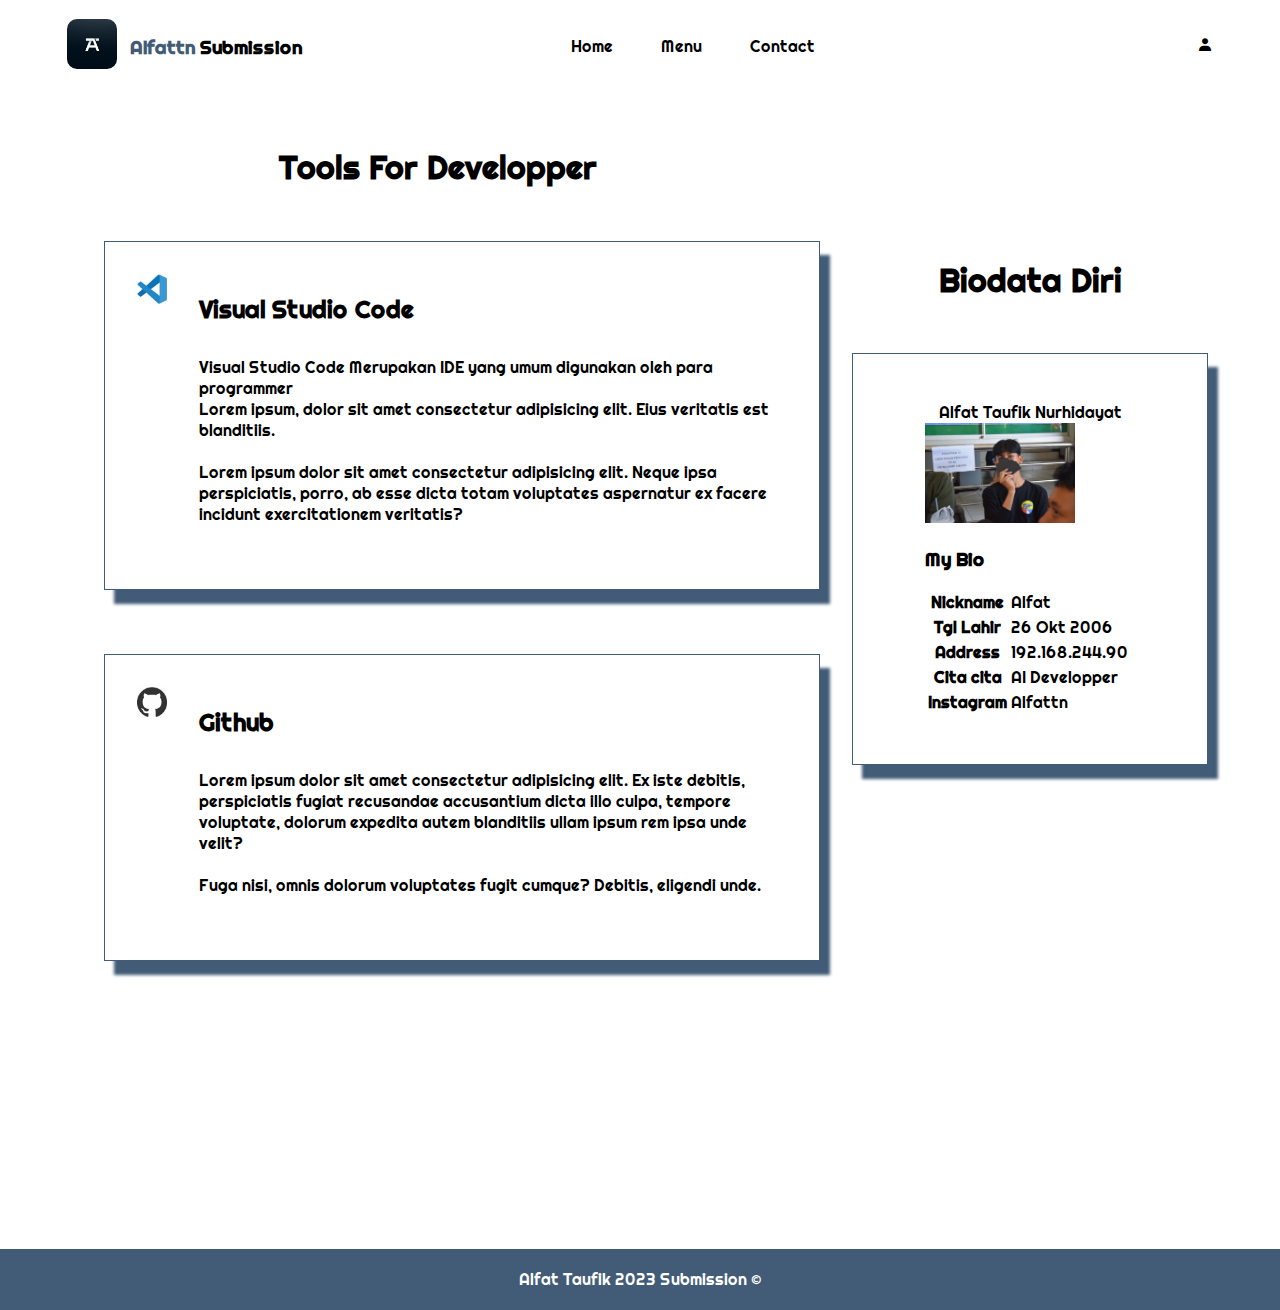
<file: frontend/submission/index.html>
<!DOCTYPE html>
<html lang="en">
  <head>
    <meta charset="UTF-8" />
    <meta name="viewport" content="width=device-width, initial-scale=1.0" />
    <title>Alfat Taufik || Idcamp Dicoding</title>
    <!-- FAVICONS -->
    <link rel="shortcut icon" href="asset/img/favicon/favicon.ico" type="image/x-icon" />
    <!-- STYLING CSS -->
    <link rel="stylesheet" href="asset/css/style.css" />
    <!-- BOXICONS CDN -->
    <link href="https://unpkg.com/boxicons@2.1.4/css/boxicons.min.css" rel="stylesheet" />
  </head>
  <body>
    <!-- HEADER NAV -->
    <header class="nav-container">
      <div class="content-header">
        <div class="logo-web">
          <img src="asset/img/favicon/android-chrome-192x192.png" alt="" />
        </div>
        <div class="title-web">
          <center>
            <h3><span>Alfattn</span> Submission</h3>
          </center>
        </div>
      </div>

      <nav class="nav-link">
        <ul>
          <li><a href="#">Home</a></li>
          <li><a href="#">Menu</a></li>
          <li><a href="#">Contact</a></li>

          <div class="profile-button">
            <i class="bx bxs-user"></i>
            <!-- <button class="login">test</button> -->
          </div>
        </ul>
      </nav>
    </header>
    <!-- MAIN CONTENT -->
    <main>
      <div class="content">
        <div class="title-content">
          <center><h1>Tools For Developper</h1></center>
        </div>

        <article class="card" id="vscode">
          <div class="img-content">
            <img src="asset/img/vscode.jpg" alt="" />
          </div>
          <div class="text-content">
            <h2>Visual Studio Code</h2>
            <p>
              Visual Studio Code Merupakan IDE yang umum digunakan oleh para programmer <br />
              Lorem ipsum, dolor sit amet consectetur adipisicing elit. Eius veritatis est blanditiis. <br />
              <br />
              Lorem ipsum dolor sit amet consectetur adipisicing elit. Neque ipsa perspiciatis, porro, ab esse dicta totam voluptates aspernatur ex facere incidunt exercitationem veritatis?
            </p>
          </div>
        </article>

        <article class="card" id="github">
          <div class="img-content">
            <img src="asset/img/github.jpg" alt="" />
          </div>
          <div class="text-content">
            <h2>Github</h2>
            <p>
              Lorem ipsum dolor sit amet consectetur adipisicing elit. Ex iste debitis, perspiciatis fugiat recusandae accusantium dicta illo culpa, tempore voluptate, dolorum expedita autem blanditiis ullam ipsum rem ipsa unde velit?
              <br /><br />
              Fuga nisi, omnis dolorum voluptates fugit cumque? Debitis, eligendi unde.
            </p>
          </div>
        </article>
      </div>
        
        <!-- ASIDE -->
      <aside>
        <!-- <div class="content"> -->
          <div class="title-content">
            <center><h1>Biodata Diri</h1></center>
          </div>
      <article>
        <figure>
        <header><center>Alfat Taufik Nurhidayat</center>
          <img src="asset/img/alfat.jpeg" alt="">
        </header> 
        <!-- <figcaption>Real Pict</figcaption> -->
        <div class="text-biodata">
        <section>
            <h3>My Bio</h3>
            <table>
              <tr>
                <th>Nickname</th>
                <td>Alfat</td>
              </tr>
              <tr>
                <th>Tgl Lahir</th>
                <td>26 Okt 2006</td>
              </tr>
              <tr>
                <th>Address</th>
                <td> 192.168.244.90<td>
              </tr>
              <tr>
                <th>Cita cita</th>
                <td>AI Developper</td>
              </tr>
              <tr>
                <th>Instagram</th>
                <td>Alfattn</td>
              </tr>
            </table>
          </section>
        <!-- </div> -->
      </figure>
    </article>
  </aside>
</main>

<footer>
  <center>Alfat Taufik 2023 Submission &#169;</center>
</footer>

  </body>
</html>
</file>
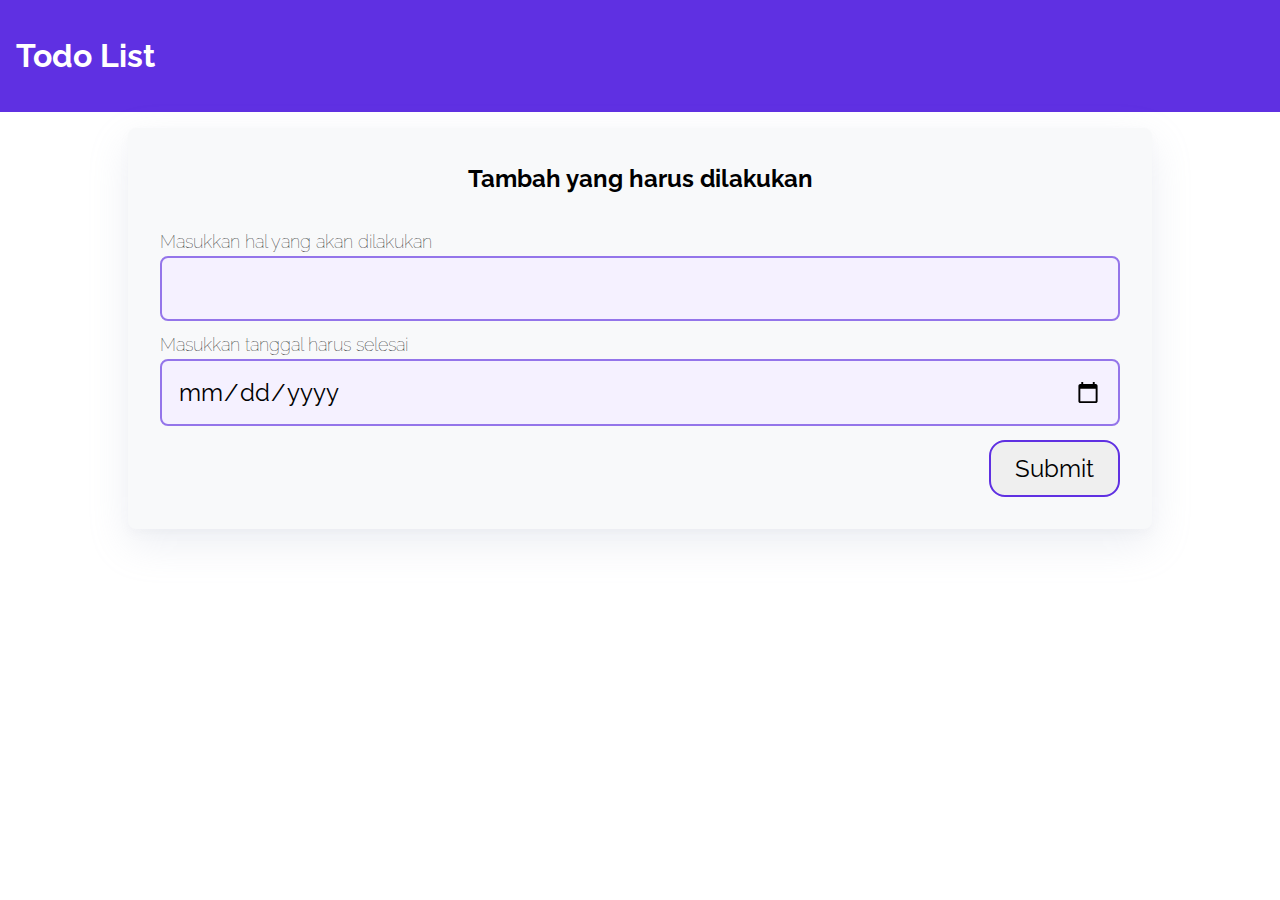
<file: frontend/todoapps/index.html>
<!DOCTYPE html>
<html lang="en">
<head>
  <meta charset="UTF-8">
  <meta http-equiv="X-UA-Compatible" content="IE=edge">
  <meta name="viewport" content="width=device-width, initial-scale=1.0">
  <title>Todo Apps</title>
  <link rel="stylesheet" href="css/style.css">
</head>

<body>
<header>
  <h1>Todo List</h1>
</header>

<div class="wrapper">
  <div class="container bg-white shadow" id="add-todo">
    <h2 class="container-header text-center">Tambah yang harus dilakukan</h2>
    <form class="form" action="#" id="form">
      <div class="form-group form-title">
        <label for="title">Masukkan hal yang akan dilakukan</label>
        <input type="text" id="title" name="title" required>
      </div>
      <div class="form-group form-title">
        <label for="date">Masukkan tanggal harus selesai</label>
        <input type="date" id="date" name="date" required>
      </div>
      <input type="submit" value="Submit" name="Submit" class="btn-submit">
    </form>
  </div>
</div>
<script src="js/script.js"></script>
</body>
</html>
</file>
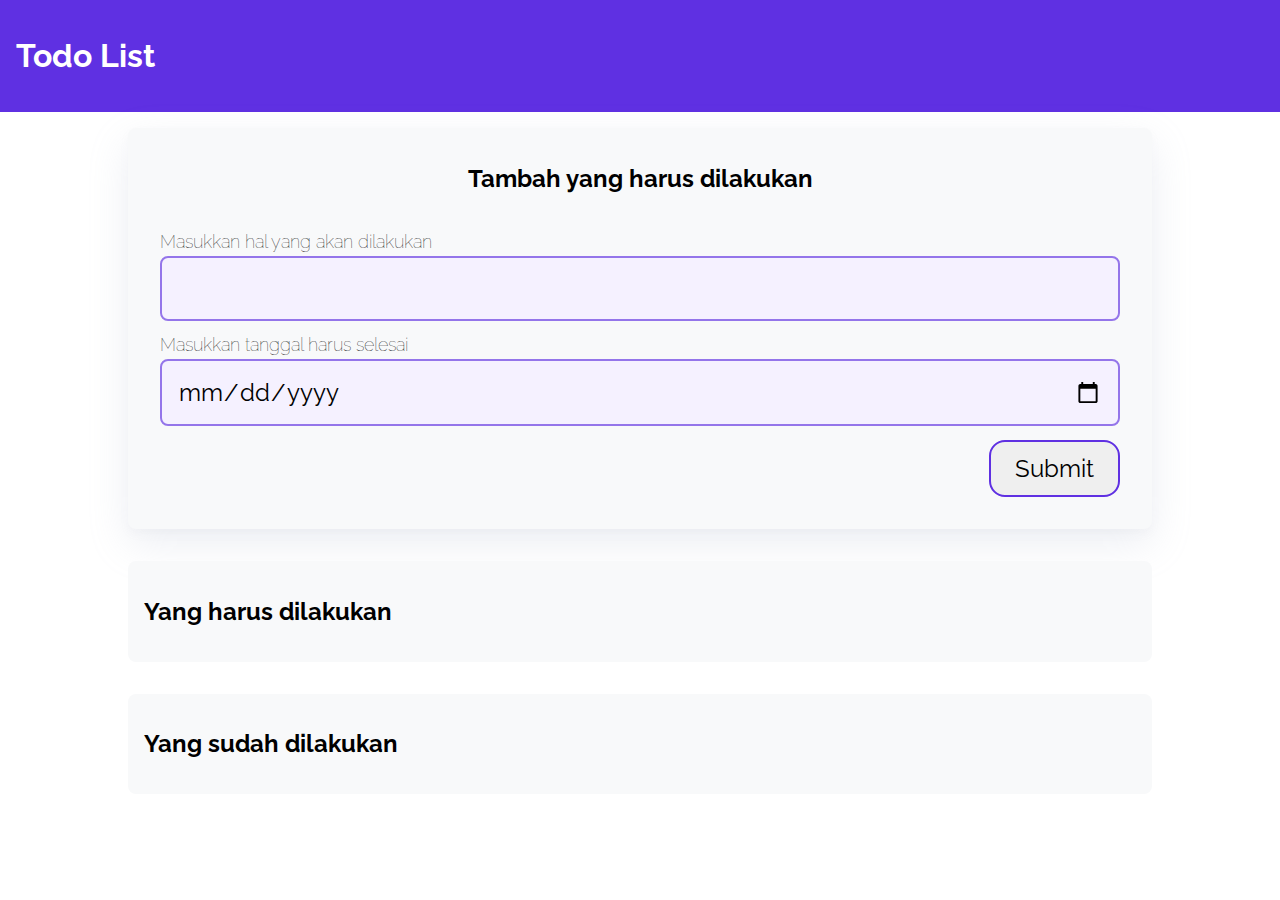
<file: todoapps/a315-web-pemula-labs-dom-manipulation-edit/index.html>
<!DOCTYPE html>
<html lang="en">
<head>
  <meta charset="UTF-8">
  <meta http-equiv="X-UA-Compatible" content="IE=edge">
  <meta name="viewport" content="width=device-width, initial-scale=1.0">
  <title>Todo Apps</title>
  <link rel="stylesheet" href="css/style.css">
</head>
<body>
<header>
  <h1>Todo List</h1>
</header>

<div class="wrapper">
  <div class="container bg-white shadow" id="add-todo">
    <h2 class="container-header text-center">Tambah yang harus dilakukan</h2>
    <form class="form" action="#" id="form">
      <div class="form-group form-title">
        <label for="title">Masukkan hal yang akan dilakukan</label>
        <input type="text" id="title" name="title" required>
      </div>
      <div class="form-group form-title">
        <label for="date">Masukkan tanggal harus selesai</label>
        <input type="date" id="date" name="date" required>
      </div>
      <input type="submit" value="Submit" name="Submit" class="btn-submit">
    </form>
  </div>
  
  <div class="container">
    <h2 class="container-header">Yang harus dilakukan</h2>
    <div class="list-item" id="todos">
    </div>
  </div>
  
  <div class="container">
    <h2 class="container-header">Yang sudah dilakukan</h2>
    <div class="list-item" id="completed-todos">
    </div>
  </div>
</div>

<script src="js/script.js" type="text/javascript"></script>
</body>
</html>
</file>
<file: bookshelf/assets/css/style.css>
@import url("https://fonts.googleapis.com/css2?family=Jost:ital,wght@0,100;0,200;0,300;0,400;0,500;0,600;0,700;1,500&family=Montserrat:wght@900&family=Paytone+One&family=Poppins:wght@200;300;400;500;600;700;800;900&family=Quicksand:wght@500;700&family=Righteous&display=swap");

* {
  margin: 0;
  padding: 0;
  box-sizing: border-box;
  font-family: "Righteous";
  font-size: 1rem;
}
/* Styling body color */
body {
  background: #d9d9d9;
}

main {
  max-width: 1000px;
  /* width: 80%; */
  margin: 0 auto;
  padding: 16px;
}

header {
  width: 90%;
  height: 120px;
  margin-top: 2rem;
  margin-left: 4.5rem;
  background-color: #0a0505;
  display: flex;
  justify-content: center;
  border-radius: 18px;
}

/* Navbar */
nav {
  display: flex;
  justify-content: center;
}
nav ul li {
  display: inline-flex;
  color: #decece;
  justify-content: center;
  align-items: center;
  padding-inline: 5rem;
  padding-top: 40px;
  padding-bottom: 40px;
}

li {
  /* #DECECE */
  /* gap: 10rem; */
  color: #decece;
  text-align: center;
  font-family: Righteous;
  font-size: 1.5rem;
  font-style: normal;
  font-weight: 400;
  line-height: 2.5rem; /* 166.667% */
}

li:hover {
  color: blanchedalmond;
  transition: 0.8s ease-in-out;
  border: 2px solid blanchedalmond;
  border-radius: 18px;
  padding-top: 0px;
  padding-bottom: 0px;
  cursor: pointer;
  /* padding-inline: 2px; */
}

img.headerImage {
  height: 100px;
  padding-top: 20px;
  cursor: pointer;
}

section.container {
  /* width: 1100px; */
  display: flex;
  justify-content: center;
  margin-top: 1.5rem;
  margin-inline: 8rem;
  /* background: yellow; */
}

h2 {
  margin-block: 1rem;
}

/* input */
.input_section {
  display: flex;
  flex-direction: column;
  padding: 16px;
  /* border: 1px solid black; */
  background: #6c2525;
  border-radius: 18px;
}

.input_section > h2 {
  text-align: center;
  color: #d9d9d9;
  border-bottom: 3px solid #decece;
  width: 50.3125rem;
  margin: 0 auto;
}

.input_section > form > .input {
  margin: 8px 0;
}

.input_section > form > button {
  background-color: #d9d9d9;
  color: #232323;
  border: 0;
  border-radius: 18px;
  display: block;
  width: 100%;
  padding: 8px;
  cursor: pointer;
}

.input_section > form > button > span {
  font-weight: bold;
}

.input_section > form > .input > input {
  display: block;
  width: 100%;
  padding: 8px;
  border-radius: 18px;
}

.input_section > form > .input > label {
  color: #d9d9d9;
  font-weight: bold;
  /* width: 100%; */
  /* margin-inline-start: 28rem; */
}

.input_section > form > .input > label {
  color: #d9d9d9;
  font-weight: bold;
  /* width: 100%; */
  /* margin-inline-start: 28rem; */
}

.input_section > form > .input_inline {
    margin: 12px 0;
    display: flex;
    align-items: center;
}

.input_section > form > .input_inline > label {
    color: #d9d9d9;
    margin-right: 18px;
}
/* search */
.search_section {
    margin: 16px 0;
    display: flex;
    flex-direction: column;
    align-items: center;
    padding: 16px;
    background: #6c2525;
    border-radius: 18px;
}

.search_section > h2 {
    color: #d9d9d9;
}

.search_section > form {
    padding: 16px;
    width: 100%;
    display: grid;
}

.search_section > form > label {
    display: flex;
    align-items: center;
    color: #d9d9d9;
}

.search_section > form > input {
    padding: 5px;
    border-radius: 18px;
}

.search_section > form > button {
    background-color: #d9d9d9;
    color: #232323;
    border: 0;
    border-radius: 18px;
    cursor: pointer;
    width: 100%;
    margin: 1rem 0;
    height: 45px;
}
.book_shelf {
  /* width: 1100px; */
  margin-top: 1rem;
  display: block;
  align-items: center;
  /* background: green; */
  /* margin-inline: 8.5rem; */
}

.book_shelf h2 {
  display: flex;
  width: 60.3125rem;
  padding: 0.625rem;
  justify-content: center;
  align-items: center;
  gap: 0.625rem;
  border-bottom: 3px solid #decece;
  color: #decece;
  /* text-transform: uppercase; */
  text-align: center;
  font-family: Righteous;
  font-size: 1.5rem;
  font-style: normal;
  font-weight: 400;
  line-height: 2.5rem; /* 166.667% */
}

section.book_shelf {
  /* width: 1100px; */
  height: 18.5rem;
  display: grid;
  margin-bottom: 1.5rem;
  /* background-color: greenyellow; */
  /* padding-top: 2rem; */
  row-gap: 1rem;
  border-radius: 1.125rem;
  background: #6c2525;
  /* row-gap: 1rem; */
}

.book_list {
  display: flex;
  justify-content: center;
  gap: 1rem;
}
.book_item {
  display: flex;
  justify-content: center;
  width: 15rem;
  height: 8rem;
  background: #d9d9d9;
  /* margin-left: 2.5rem; */
  border-radius: 18px;
}

.action {
  position: absolute;
  /* display: flex; */
  align-items: center;
  height: 30px;
  margin-top: 3rem;
}

.book_item h3 {
  text-transform: uppercase;
  padding-top: 1rem;
}

button {
  width: 4rem;
}

.book_shelf > .book_list > .book_item > .action > .green {
  background-color: darkgreen;
  color: white;
}

.book_shelf > .book_list > .book_item > .action > .red {
  background-color: darkred;
  color: white;
}
</file>
<file: projectAkhirPendalamanHtmlCss/css/app.css>
@import url("https://fonts.googleapis.com/css2?family=Jost:ital,wght@0,100;0,200;0,300;0,400;0,500;0,600;0,700;1,500&family=Montserrat:wght@900&family=Paytone+One&family=Poppins:wght@200;300;400;500;600;700;800;900&family=Quicksand:wght@500;700&display=swap");

*,
*::before,
*::after {
  box-sizing: border-box;
}

body {
  height: 100vh;
  font-family: "Quicksand", sans-serif;
  margin: 0;

  display: flex;
  flex-direction: column;
}

header.navbar-container {
  max-width: 1200px;
  width: 100%;
  margin-inline: auto;
  display: flex;
  justify-content: space-around;
  align-items: center;

  padding-block: 1rem;
  z-index: 999;
}

header.navbar-container .logo img {
  width: 150px;
}

header.navbar-container .nav-link ul {
  padding-left: 0;
  display: flex;
  justify-content: center;
  gap: 2rem 1rem;
}

header.navbar-container .nav-link li {
  list-style-type: none;
}

header.navbar-container .nav-link li a {
  text-decoration: none;
  font-size: 1.05rem;
  font-weight: 500;
  color: black;
  padding: 5rem 1.5rem;
  border-radius: 999px;
  transition: all 0.2s ease-in-out;
}

header.navbar-container .nav-link li:hover a {
  background-color: #425c77;
  color: white;
}

main {
  max-width: 1200px;
  width: 100%;
  margin-inline: auto;
  padding: 2rem 4rem;
  flex: 1;

  display: flex;
  align-items: center;
}

main .content {
  flex: 1;
  display: flex;
  align-items: center;
}

main .content .content-desc {
  flex: 1 1;
}

main .content .content-desc .title {
  font-size: 3.5rem;
  margin-block: 1rem;
}

main .content .content-desc p {
  line-height: 1.7rem;
  font-size: 1.2rem;
}

main .content .content-desc button {
  padding: 0.8rem 2.5rem;
  margin-block-start: 1rem;
  text-transform: uppercase;
  font-weight: 700;
  font-size: 1rem;
  font-family: "Quicksand", sans-serif;
  color: white;

  border: 3px solid transparent;
  border-radius: 999px;
  background-color: #2d3e50;
  cursor: pointer;
  transition: all 0.15s ease-in;
}

main .content .content-desc button:hover {
  border: 3px solid #2d3e50;
  color: #2d3e50;
  background-color: transparent;
}

main .content .content-img {
  flex: 1;
  display: flex;
}

main .content .content-img img {
  margin: auto;
  min-width: 250px;
  width: 300px;
}

main aside {
  position: fixed;
  inset-block: 0;
  inset-inline-end: 0;
}

main aside .social-media {
  height: 100%;
  display: flex;
}

main aside .social-media ul {
  padding: 1.5rem 1rem;
  margin: auto;
  border-top-left-radius: 12px;
  border-bottom-left-radius: 12px;
  background-color: #2d3e50;

  display: flex;
  flex-flow: column nowrap;
  align-items: center;
  justify-content: center;
  gap: 1.5rem;
}

main aside .social-media li {
  list-style-type: none;
}

main aside .social-media li a {
  text-decoration: none;
  font-size: 1.5rem;
  color: white;
  transition: all 0.1s ease-in-out;
}

main aside .social-media li a:hover {
  color: #89b0d9;
}

@media screen and (max-width: 768px) {
  header.navbar-container {
    flex-direction: column;
  }
  header.navbar-container .nav-link ul {
    flex-wrap: wrap;
    column-gap: 0.5rem;
  }
    main .content {
    flex-direction: column;
    gap: 2rem;
  }
   
  main {
    padding: 1rem 3rem;
  }

 
  main .content .content-desc .title {
    font-size: 3rem;
  }
 
  main .content .content-desc p {
    font-size: 1rem;
  }
 
  main .content .content-img {
    order: -1;
  }
}
</file>
<file: todoapps/css/style.css>
@import url('https://fonts.googleapis.com/css2?family=Raleway&display=swap');

* {
    box-sizing: border-box;
}

html, body {
    font-family: Raleway, sans-serif;
    margin: 0;
    padding: 0;
    box-sizing: border-box;
}

header {
    background: #5F30E2;
    padding: 16px;
    color: white;
}

.wrapper {
    display: flex;
    flex-direction: column;
    align-items: center;
}

.wrapper .container {
    width: 1024px;
    border-radius: 8px;
    margin: 16px;
    background: #F8F9FA;
    padding: 16px;
    flex-grow: 1;
    height: fit-content;
}


.item {
    border-radius: 16px;
    margin-top: 16px;
    padding: 12px 24px 12px 24px;
    background: white;
    display: flex;
    align-items: center;
}

.item > .inner h2 {
    margin-bottom: unset;
}

.item > .inner p {
    margin-top: 5px;
}

.form {
    display: flex;
    padding: 16px;
    flex-direction: column;
    height: 300px;
    border-radius: 16px;
}

.form-group {
    display: flex;
    flex-direction: column;
}

.form-group label {
    margin-bottom: 4px;
    font-size: 18px;
    font-weight: lighter;
}

.shadow {
    box-shadow: 0 5px 10px rgba(154, 160, 185, .05), 0 15px 40px rgba(166, 173, 201, .2);
}

input[type=text], input[type=date] {
    font-family: Raleway, sans-serif;
    background: #F5F1FF;
    border: 2px solid #9475EA;
    border-radius: 8px;
    padding: 16px;
    box-sizing: border-box;
    margin-bottom: 8px;
    font-size: 24px;
}

.btn-submit {
    width: fit-content;
    font-family: Raleway, sans-serif;
    border-radius: 16px;
    padding: 12px 24px;
    border: 2px solid #5F30E2;
    color: black;
    font-size: 24px;
    margin-top: auto;
    align-self: flex-end;
    cursor: pointer;
}

.btn-submit:hover {
    background: #5F30E2;
    color: white;
}

input[type=text], input[type=date], .btn-submit:focus {
    outline: none;
}

.text-center {
    text-align: center;
}

.form-title {
    margin: auto 0;
}

.check-button {
    width: 40px;
    height: 40px;

    background: url('../assets/check-outline.svg');
    background-size: contain;
    margin-left: auto;
    cursor: pointer;
    border: none;
}

.check-button:hover {
    background: url('../assets/check-solid.svg');
    background-size: contain;
}

.trash-button {
    width: 40px;
    height: 40px;

    background: url('../assets/trash-outline.svg');
    background-size: contain;
    margin-left: 16px;
    cursor: pointer;
    border: none;
}

.trash-button:hover {
    background: url('../assets/trash-fill.svg');
    background-size: contain;
}

.undo-button {
    width: 40px;
    height: 40px;

    background: url('../assets/undo-ouline.svg');
    background-size: contain;
    margin-left: auto;
    cursor: pointer;
    border: none;
}

.undo-button:hover {
    background: url('../assets/undo-ouline.svg');
    background-size: contain;
}

.check-button:focus, .trash-button {
    outline: none;
}


@media only screen and (max-width: 1024px) {
    .wrapper {
        margin: 0;
    }

    .wrapper .container {
        width: 100%;
    }

    .list-item {
        width: 90%;
    }

    .form {
        width: 100%;
    }
}
</file>
<file: BelajarDasarPemrogramanWeb-50x-halaman-profil-bandung-media-query/halaman-profil-bandung/assets/styles/style.css>
@import url('https://fonts.googleapis.com/css?family=Quicksand:400,700&display=swap');

* {
  box-sizing: border-box;
}
 
body {
  font-family: "Quicksand", sans-serif;
  margin: 0;
  padding: 0;
}
 
header {
  display: inline;
}
 
nav {
  background-color: #00a2c6;
  padding: 5px;
  position: sticky;
  top: 0;
}
 
nav ul {
  padding-inline: 4rem;
 
  display: flex;
  gap: 2rem;
}
 
nav li {
  list-style-type: none;
}
 
nav a {
  font-size: 18px;
  font-weight: 400;
  text-decoration: none;
  color: white;
}
 
nav a:hover {
  font-weight: bold;
  font-size: 17px;
}
 
main {
  padding: 20px;
 
  display: flex;
  gap: 1.5rem;
}
 
#content {
  flex: 5;
 
  display: flex;
  flex-flow: column nowrap;
  gap: 1rem 2rem;
}
 
aside {
  flex: 1;
}
 
h2 {
  color: #00a2c6;
}
 
h3 {
  color: #00a2c6;
}
 
footer {
  padding: 20px;
  color: #fff;
  background-color: #00a2c6;
}
 
.jumbotron {
  font-size: 20px;
  padding: 60px;
  background-color: #00c8eb;
  text-align: center;
  color: white;
}
 
.profile header {
  text-align: center;
}
 
.featured-image {
  width: 100%;
  max-height: 300px;
 
  object-fit: cover;
  object-position: center;
}
 
.card {
  box-shadow: 0 2px 8px 2px rgba(0, 0, 0, 0.2);
  border-radius: 5px;
  padding: 20px;
}
 
@media screen and (max-width: 1200px) {
  main {
    flex-flow: column nowrap;
  }
 
  main aside {
    align-self: center;
  }
}
 
@media screen and (max-width: 768px) {
  nav ul {
    justify-content: center;
  }
 
  main aside {
    align-self: stretch;
  }
}
</file>
<file: contoh/bookshelf-apps/style.css>
* {
  padding: 0;
  margin: 0;
  box-sizing: border-box;
}

body,
input,
button {
  font-family: "Open Sans", sans-serif;
}

input,
button {
  font-size: 16px;
}

.head_bar {
  padding: 12px;
  display: flex;
  align-items: center;
  justify-content: center;
  background-color: cornflowerblue;
  color: white;
}

main {
  max-width: 800px;
  width: 80%;
  margin: 0 auto;
  padding: 16px;
}

.input_section {
  display: flex;
  flex-direction: column;
  padding: 16px;
  border: 1px solid black;
  border-radius: 10px;
}

.input_section > h2 {
  text-align: center;
  color: cornflowerblue;
}

.input_section > form > .input {
  margin: 8px 0;
}

.input_section > form > button {
  background-color: cornflowerblue;
  color: white;
  border: 0;
  border-radius: 5px;
  display: block;
  width: 100%;
  padding: 8px;
  cursor: pointer;
}

.input_section > form > button > span {
  font-weight: bold;
}

.input_section > form > .input > input {
  display: block;
  width: 100%;
  padding: 8px;
  border-radius: 5px;
}

.input_section > form > .input > label {
  color: cornflowerblue;
  font-weight: bold;
}

.input_section > form > .input_inline {
  margin: 12px 0;
  display: flex;
  align-items: center;
}

.input_section > form > .input_inline > label {
  color: cornflowerblue;
  font-weight: bold;
  margin-right: 10px;
}

.search_section {
  margin: 16px 0;
  display: flex;
  flex-direction: column;
  align-items: center;
  padding: 16px;
  border: 1px solid black;
  border-radius: 10px;
}

.search_section > h2 {
  color: cornflowerblue;
}

.search_section > form {
  padding: 16px;
  width: 100%;
  display: grid;
  grid-template-columns: auto 1fr 0.5fr;
  grid-gap: 10px;
}

.search_section > form > label {
  display: flex;
  align-items: center;
}

.search_section > form > input {
  padding: 5px;
  border-radius: 5px;
}

.search_section > form > button {
  background-color: cornflowerblue;
  color: white;
  border: 0;
  border-radius: 5px;
  cursor: pointer;
}

.book_shelf {
  margin: 16px 0 0 0;
  border: 1px solid black;
  padding: 16px;
  border-radius: 10px;
}

.book_shelf > h2 {
  color: cornflowerblue;
}

.book_shelf > .book_list {
  padding: 16px;
}

.book_shelf > .book_list > .book_item {
  padding: 8px 16px 16px 16px;
  border: 1px solid black;
  border-radius: 5px;
  margin: 10px 0;
}

.book_shelf > .book_list > .book_item > h3,
p {
  margin: 8px 0;
}

.book_shelf > .book_list > .book_item > .action > button {
  border: 0;
  padding: 5px;
  margin: 0 5px 0 0;
  border-radius: 5px;
  cursor: pointer;
}

.book_shelf > .book_list > .book_item > .action > .green {
  background-color: darkgreen;
  color: white;
}

.book_shelf > .book_list > .book_item > .action > .red {
  background-color: darkred;
  color: white;
}
footer {
  text-align: center;
  color: cornflowerblue;
}
</file>
<file: frontend/submission/asset/css/style.css>
/* font face */
@import url("https://fonts.googleapis.com/css2?family=Jost:ital,wght@0,100;0,200;0,300;0,400;0,500;0,600;0,700;1,500&family=Montserrat:wght@900&family=Paytone+One&family=Poppins:wght@200;300;400;500;600;700;800;900&family=Quicksand:wght@500;700&family=Righteous&display=swap");

*,
*::before,
*::after {
  box-sizing: border-box;
}

body {
  /* background-color: ivory; */
  font-family: "Righteous";
  height: 100vh;
  margin: 0;
  margin: 0;
  padding: 0;
  display: flex;
  flex-direction: column;
}

header {
  display: inline;
}

header.nav-container {
  max-width: 1200px;
  width: 100%;
  margin-inline: auto;
  display: flex;
  justify-content: space-around;
  /* justify-content: flex-start; */
  align-items: center;
  /* margin-bottom: 3rem; */

  padding-block: 1rem;
  z-index: 999;
  position: sticky;
}
header.nav-container .content-header {
  margin-bottom: 0;
  display: flex;
  align-items: center;
}

header.nav-container .content-header .title-web span {
  color: #425c77;
  cursor: pointer;
  z-index: 9999;
}

header.nav-container .content-header .title-web h3 {
  color: black;
  padding-left: 10px;
  z-index: 9999;
}

header.nav-container .content-header .logo-web img {
  height: 50px;
  width: auto;
  border-radius: 20%;
  /* margin-left: 40px; */
  margin-right: 3px;
  z-index: 9999;
}

header.nav-container .content-header .title-web {
  font-weight: 200;
  color: black;
  z-index: 99999;
  /* display: flex;
    flex-direction: row; */
}

header.nav-container .nav-link ul {
  padding-left: 200px;
  display: flex;
  justify-content: center;
  gap: 2rem 1rem;
}

header.nav-container .nav-link li {
  list-style-type: none;
}

header.nav-container .nav-link li a {
  text-decoration: none;
  font-size: 1rem;
  font-weight: 200;
  color: black;
  padding: 1rem 1rem;
  border-radius: 999px;
  cursor: pointer;
  transition: all 0.2s ease-in-out;
  z-index: 1;
  height: 20px;
  margin-top: 1rem;
}

header.nav-container .nav-link li:hover a {
  background-color: #425c77;
  color: white;
  text-decoration: underline;
}

header.nav-container .nav-link .profile-button {
  padding-left: 350px;
  cursor: pointer;
}

/* header.nav-container .nav-link .profile-button button{
    
} */

/* MAIN */
main {
  max-width: 1200px;
  width: 100%;
  margin-inline: auto;
  padding: 2rem;
  flex: 1;

  display: flex;
  align-items: center;
}

.content {
  flex: 5;
  display: flex;
  /* align-items: center; */
  flex-direction: column;
  margin-bottom: 14rem;
  width: 75%;
}

main .content .title-content h1 {
  margin-right: 3rem;
  /* margin-bottom: 2rem; */
}

.card {
  display: flex;
  padding: 2rem;
  border: 1px solid #425c77;
  box-shadow: 10px 14px 3px #425c77;
  margin: 2rem;
  /* width: 80%; */
}

article .img-content img {
  height: 30px;
  width: auto;
}

article .text-content h2,
article .text-content p {
  margin-left: 2rem;
  margin-bottom: 2rem;
}

article .text-content {
  flex: 1 1;
}

/* ASIDEE */
aside {
  display: flex;
  flex: 1;
  margin-bottom: 21.9rem;
  top: 0;
  flex-direction: column;
}

aside .title-content h1 {
  flex: 1;
  display: flex;
  /* align-items: center; */
  flex-direction: column;
  padding-bottom: 1.9rem;
  width: 200px;
  padding-top: 12px;
}
/* aside header h1 {
  margin-right: 3rem;
  margin-bottom: 2rem;
/* } */

aside article {
  display: flex;
  padding: 2rem;
  border: 1px solid #425c77;
  box-shadow: 10px 14px 3px #425c77;
  /* margin: 2rem; */
  height: 100%;
  /* width: 200px; */
}

figure img {
  width: 150px;
}

/* FOOTER */
footer {
  padding: 20px;
  color: #fff;
  background-color: #425c77;
}

footer p {
  /* font-size: 16px; */
}
@media screen and (max-width: 1200px) {
  main {
    flex-flow: column nowrap;
  }

  main aside {
    align-self: center;
  }

  aside article {
    display: flex;
    padding: 2rem;
    border: 1px solid #425c77;
    box-shadow: 10px 14px 3px #425c77;
    /* margin: 2rem; */
    height: 100%;
    /* width: 200px; */
  }

  aside .title-content h1 {
  flex: 1;
  display: flex;
  align-items: center;
  flex-direction: column;
  padding-bottom: 1.9rem;
  width: 200px;
  padding-top: 12px;
  padding-right: 3rem;
}
}

@media screen and (max-width: 990px) {
  header.nav-container {
    flex-direction: column;
  }
  header.nav-container .nav-link ul {
    flex-wrap: wrap;
    column-gap: 0.5rem;
  }

  header.nav-container .nav-link ul {
    flex-wrap: wrap;
    column-gap: 0.5rem;
  }

  header.nav-container .nav-link ul {
    padding-left: 0;
    display: flex;
    justify-content: center;
    gap: 2rem 1rem;
  }
  header.nav-container .nav-link li a {
    text-decoration: none;
    font-size: 1rem;
    font-weight: 200;
    color: black;
    padding: 1rem 1rem;
    border-radius: 999px;
    cursor: pointer;
    transition: all 0.2s ease-in-out;
    z-index: 1;
    height: 20px;
    margin-top: 1rem;
  }
  header.nav-container .content-header {
    margin-bottom: 1rem;
  }
  header.nav-container .nav-link .profile-button {
    padding-left: 0px;
    cursor: pointer;
  }
  .content {
    width: 100%;
  }

  /* 
  nav ul {
    justify-content: center;
  }
  */
  main aside {
    align-self: stretch;
  }

  main .title-content {
    margin-left: 4rem;
    /* width: 400px; */
    margin-bottom: 2rem;
  }
}
</file>
<file: frontend/todoapps/css/style.css>
@import url('https://fonts.googleapis.com/css2?family=Raleway&display=swap');

* {
    box-sizing: border-box;
}

html, body {
    font-family: Raleway, sans-serif;
    margin: 0;
    padding: 0;
    box-sizing: border-box;
}

header {
    background: #5F30E2;
    padding: 16px;
    color: white;
}

.wrapper {
    display: flex;
    flex-direction: column;
    align-items: center;
}

.wrapper .container {
    width: 1024px;
    border-radius: 8px;
    margin: 16px;
    background: #F8F9FA;
    padding: 16px;
    flex-grow: 1;
    height: fit-content;
}


.item {
    border-radius: 16px;
    margin-top: 16px;
    padding: 12px 24px 12px 24px;
    background: white;
    display: flex;
    align-items: center;
}

.item > .inner h2 {
    margin-bottom: unset;
}

.item > .inner p {
    margin-top: 5px;
}

.form {
    display: flex;
    padding: 16px;
    flex-direction: column;
    height: 300px;
    border-radius: 16px;
}

.form-group {
    display: flex;
    flex-direction: column;
}

.form-group label {
    margin-bottom: 4px;
    font-size: 18px;
    font-weight: lighter;
}

.shadow {
    box-shadow: 0 5px 10px rgba(154, 160, 185, .05), 0 15px 40px rgba(166, 173, 201, .2);
}

input[type=text], input[type=date] {
    font-family: Raleway, sans-serif;
    background: #F5F1FF;
    border: 2px solid #9475EA;
    border-radius: 8px;
    padding: 16px;
    box-sizing: border-box;
    margin-bottom: 8px;
    font-size: 24px;
}

.btn-submit {
    width: fit-content;
    font-family: Raleway, sans-serif;
    border-radius: 16px;
    padding: 12px 24px;
    border: 2px solid #5F30E2;
    color: black;
    font-size: 24px;
    margin-top: auto;
    align-self: flex-end;
    cursor: pointer;
}

.btn-submit:hover {
    background: #5F30E2;
    color: white;
}

input[type=text], input[type=date], .btn-submit:focus {
    outline: none;
}

.text-center {
    text-align: center;
}

.form-title {
    margin: auto 0;
}

.check-button {
    width: 40px;
    height: 40px;

    background: url('../assets/check-outline.svg');
    background-size: contain;
    margin-left: auto;
    cursor: pointer;
    border: none;
}

.check-button:hover {
    background: url('../assets/check-solid.svg');
    background-size: contain;
}

.trash-button {
    width: 40px;
    height: 40px;

    background: url('../assets/trash-outline.svg');
    background-size: contain;
    margin-left: 16px;
    cursor: pointer;
    border: none;
}

.trash-button:hover {
    background: url('../assets/trash-fill.svg');
    background-size: contain;
}

.undo-button {
    width: 40px;
    height: 40px;

    background: url('../assets/undo-ouline.svg');
    background-size: contain;
    margin-left: auto;
    cursor: pointer;
    border: none;
}

.undo-button:hover {
    background: url('../assets/undo-ouline.svg');
    background-size: contain;
}

.check-button:focus, .trash-button {
    outline: none;
}


@media only screen and (max-width: 1024px) {
    .wrapper {
        margin: 0;
    }

    .wrapper .container {
        width: 100%;
    }

    .list-item {
        width: 90%;
    }

    .form {
        width: 100%;
    }
}
</file>
<file: todoapps/a315-web-pemula-labs-dom-manipulation-edit/css/style.css>
@import url('https://fonts.googleapis.com/css2?family=Raleway&display=swap');

*, *::before, *::after {
    box-sizing: border-box;
}

html, body {
    font-family: Raleway, sans-serif;
    margin: 0;
    padding: 0;
    box-sizing: border-box;
}

header {
    background: #5F30E2;
    padding: 16px;
    color: white;
}

.wrapper {
    display: flex;
    flex-direction: column;
    align-items: center;
}

.wrapper .container {
    width: 1024px;
    border-radius: 8px;
    margin: 16px;
    background: #F8F9FA;
    padding: 16px;
    flex-grow: 1;
    height: fit-content;
}

.item {
    border-radius: 16px;
    margin-top: 16px;
    padding: 12px 24px 12px 24px;
    background: white;
    display: flex;
    align-items: center;
}

.item > .inner h2 {
    margin-bottom: unset;
}

.item > .inner p {
    margin-top: 5px;
}

.form {
    display: flex;
    padding: 16px;
    flex-direction: column;
    height: 300px;
    border-radius: 16px;
}

.form-group {
    display: flex;
    flex-direction: column;
}

.form-group label {
    margin-bottom: 4px;
    font-size: 18px;
    font-weight: lighter;
}

.shadow {
    box-shadow: 0 5px 10px rgba(154, 160, 185, .05), 0 15px 40px rgba(166, 173, 201, .2);
}

input[type=text], input[type=date] {
    font-family: Raleway, sans-serif;
    background: #F5F1FF;
    border: 2px solid #9475EA;
    border-radius: 8px;
    padding: 16px;
    box-sizing: border-box;
    margin-bottom: 8px;
    font-size: 24px;
}

.btn-submit {
    width: fit-content;
    font-family: Raleway, sans-serif;
    border-radius: 16px;
    padding: 12px 24px;
    border: 2px solid #5F30E2;
    color: black;
    font-size: 24px;
    margin-top: auto;
    align-self: flex-end;
    cursor: pointer;
}

.btn-submit:hover {
    background: #5F30E2;
    color: white;
}

input[type=text], input[type=date], .btn-submit:focus {
    outline: none;
}


.text-center {
    text-align: center;
}

.form-title {
    margin: auto 0;
}

.check-button {
    background: url('../assets/check-outline.svg');
    background-size: contain;
    width: 40px;
    height: 40px;
    margin-left: auto;
    cursor: pointer;
    border: none;
}

.check-button:hover {
    background: url('../assets/check-solid.svg');
    background-size: contain;
}

.trash-button {
    background: url('../assets/trash-outline.svg');
    background-size: contain;
    width: 40px;
    height: 40px;
    margin-left: 16px;
    cursor: pointer;
    border: none;
}

.trash-button:hover {
    background: url('../assets/trash-fill.svg');
    background-size: contain;
}

.undo-button {
    background: url('../assets/undo-ouline.svg');
    background-size: contain;
    width: 40px;
    height: 40px;
    margin-left: auto;
    cursor: pointer;
    border: none;
}

.undo-button:hover {
    background: url('../assets/undo-ouline.svg');
    background-size: contain;
}

.check-button:focus, .trash-button {
    outline: none;
}

@media only screen and (max-width: 1024px) {
    .wrapper {
        margin: 0;
    }

    .wrapper .container {
        width: 100%;
    }

    .list-item {
        width: 90%;
    }

    .form {
        width: 100%;
    }
}
</file>
